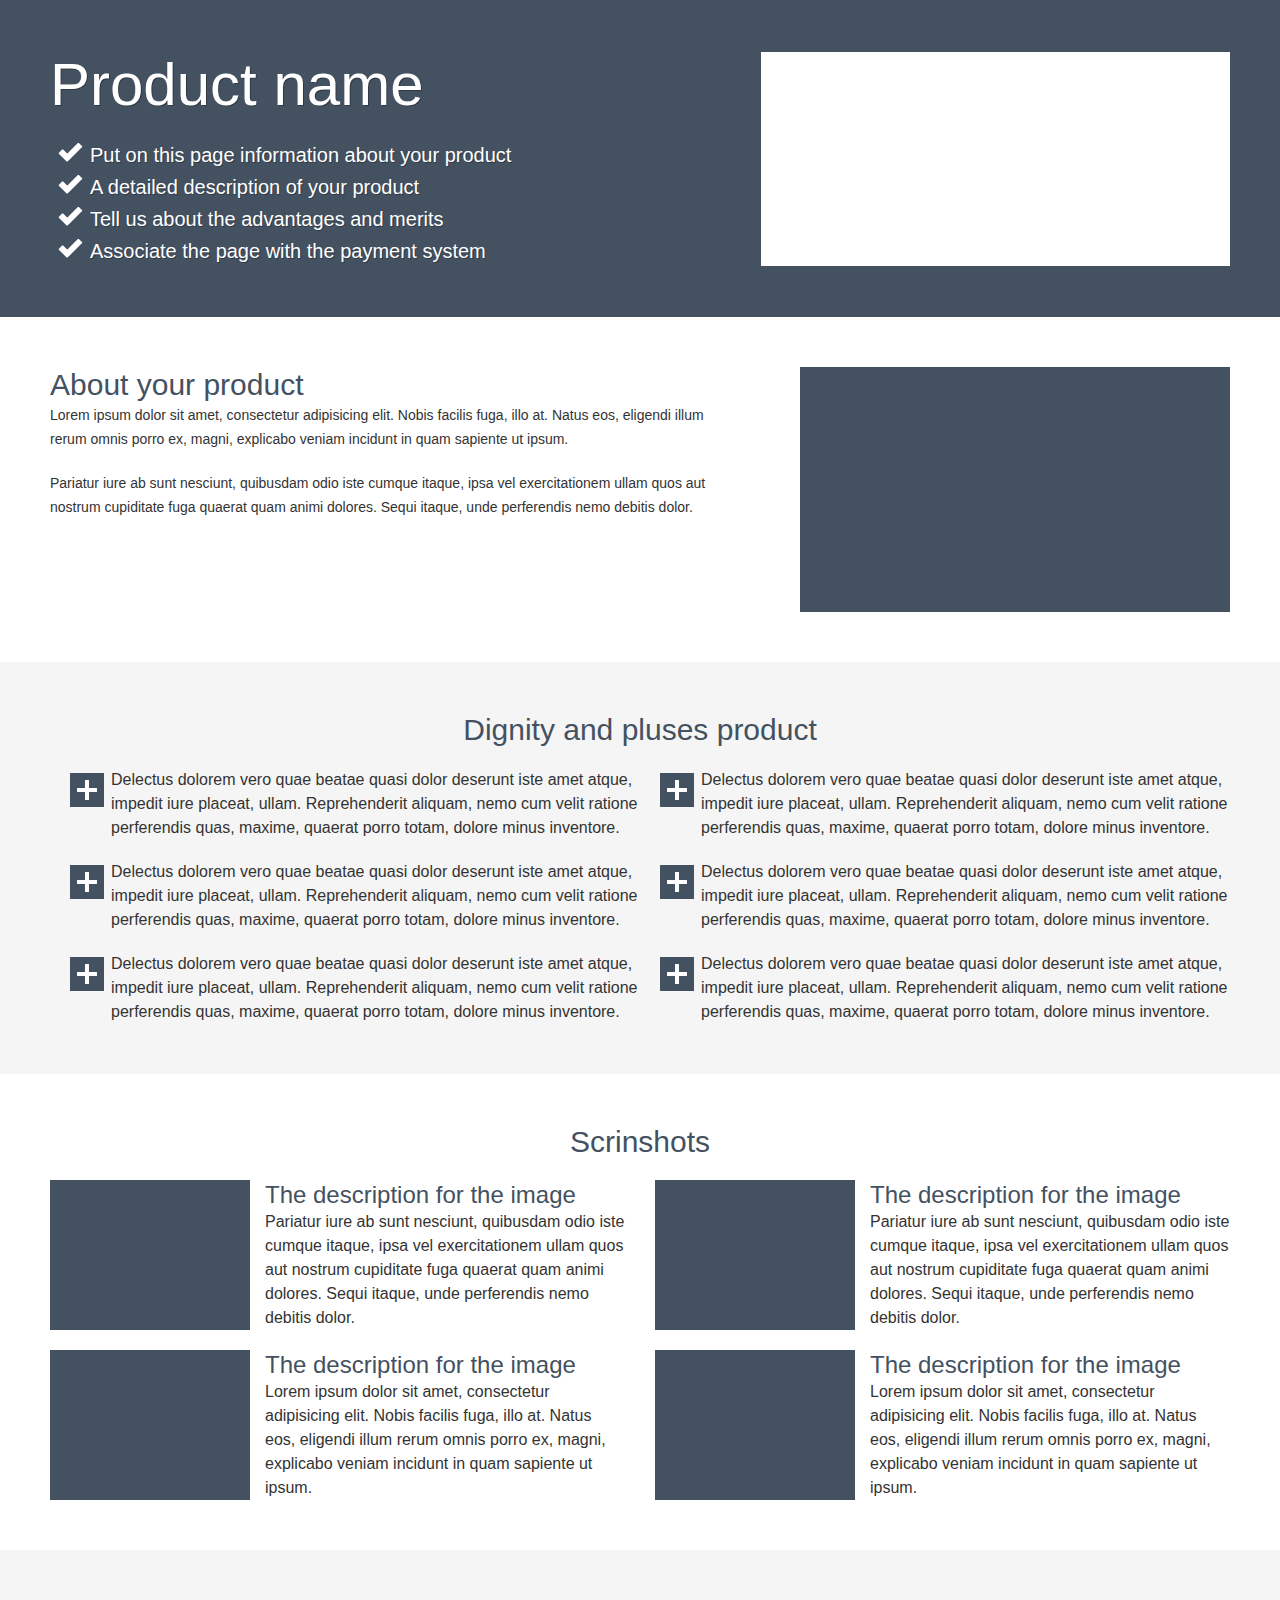
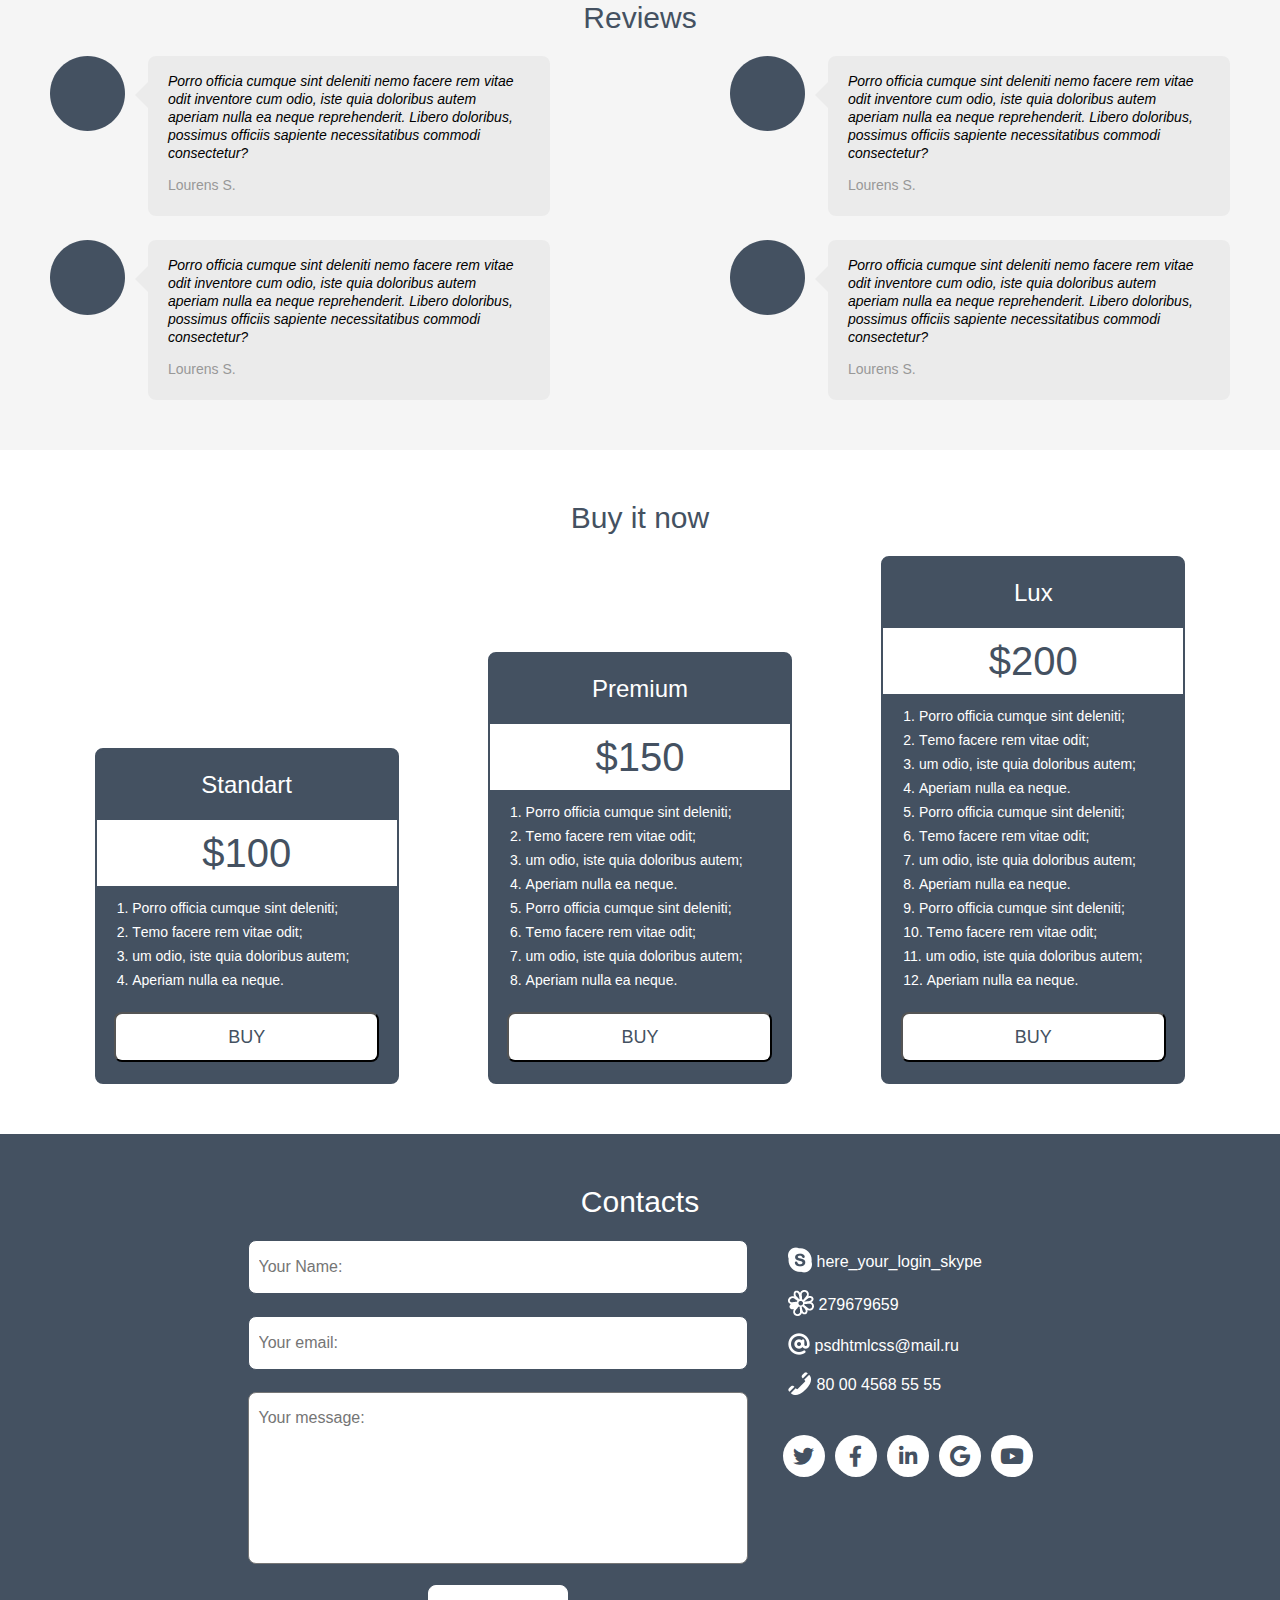
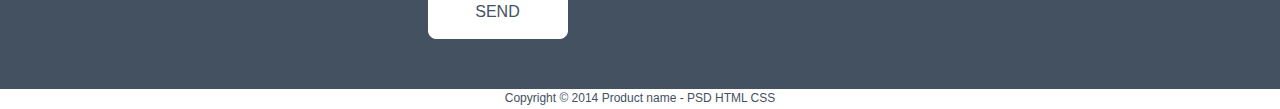
<file: 1/index.html>
<!DOCTYPE html>
<html lang="en">
<head>
    <meta charset="UTF-8">
    <meta name="viewport" content="width=device-width, initial-scale=1.0">
    <title>Simple PSD Template</title>
    <link rel="stylesheet" href="css/normalize.css">
    <link rel="stylesheet" href="css/style.css">
    <link rel="stylesheet" href="fontawesome-free-5.14.0-web/css/all.css">
</head>
<body>
    <header>
        <aside>
            <div class="left-side">
                <span>Product name</span>
                <ul>
                    <li>Put on this page information about your product</li>
                    <li>A detailed description of your product</li>
                    <li>Tell us about the advantages and merits</li>
                    <li>Associate the page with the payment system</li>
                </ul>
            </div>
            <img src="img/Shape_9.png" alt="#" width="469" height="214">
        </aside>
    </header>
    <main>
        <section class="preview">
            <div class="left-side">
                <span>About your product</span>
                <p>
                    Lorem ipsum dolor sit amet, consectetur adipisicing elit. Nobis facilis fuga, illo at. Natus eos, eligendi illum rerum omnis porro ex, magni, explicabo veniam incidunt in quam sapiente ut ipsum.
                </p>
                <p>
                    Pariatur iure ab sunt nesciunt, quibusdam odio iste cumque itaque, ipsa vel exercitationem ullam quos aut nostrum cupiditate fuga quaerat quam animi dolores. Sequi itaque, unde perferendis nemo debitis dolor.
                </p>
            </div>
            <img src="img/video.png" alt="#" width="430" height="245">
        </section>
        <section class="advantages">
            <div>
                <span>Dignity and pluses product</span>
                    <ul>
                        <li>Delectus dolorem vero quae beatae quasi dolor deserunt iste amet atque, impedit iure placeat, ullam. Reprehenderit aliquam, nemo cum velit ratione perferendis quas, maxime, quaerat porro totam, dolore minus inventore.</li>
                        <li>Delectus dolorem vero quae beatae quasi dolor deserunt iste amet atque, impedit iure placeat, ullam. Reprehenderit aliquam, nemo cum velit ratione perferendis quas, maxime, quaerat porro totam, dolore minus inventore.</li>
                        <li>Delectus dolorem vero quae beatae quasi dolor deserunt iste amet atque, impedit iure placeat, ullam. Reprehenderit aliquam, nemo cum velit ratione perferendis quas, maxime, quaerat porro totam, dolore minus inventore.</li>
                        <li>Delectus dolorem vero quae beatae quasi dolor deserunt iste amet atque, impedit iure placeat, ullam. Reprehenderit aliquam, nemo cum velit ratione perferendis quas, maxime, quaerat porro totam, dolore minus inventore.</li>
                        <li>Delectus dolorem vero quae beatae quasi dolor deserunt iste amet atque, impedit iure placeat, ullam. Reprehenderit aliquam, nemo cum velit ratione perferendis quas, maxime, quaerat porro totam, dolore minus inventore.</li>
                        <li>Delectus dolorem vero quae beatae quasi dolor deserunt iste amet atque, impedit iure placeat, ullam. Reprehenderit aliquam, nemo cum velit ratione perferendis quas, maxime, quaerat porro totam, dolore minus inventore.</li>
                    </ul>
                </div>
            </section>
            <section class="screenshots">
                <span class="screenshots-span">Scrinshots</span>
                <div>
                    <figure>
                        <img src="img/image.png" alt="#" width="200" height="150">
                        <figcaption class="screenshots-description">
                            <span>The description for the image</span>
                            <p>Pariatur iure ab sunt nesciunt, quibusdam odio iste cumque itaque, ipsa vel exercitationem ullam quos aut nostrum cupiditate fuga quaerat quam animi dolores. Sequi itaque, unde perferendis nemo debitis dolor.</p>
                        </figcaption>
                    </figure>
                    <figure>
                        <img src="img/image.png" alt="#" width="200" height="150">
                        <figcaption class="screenshots-description">
                            <span>The description for the image</span>
                            <p>Pariatur iure ab sunt nesciunt, quibusdam odio iste cumque itaque, ipsa vel exercitationem ullam quos aut nostrum cupiditate fuga quaerat quam animi dolores. Sequi itaque, unde perferendis nemo debitis dolor.</p>
                        </figcaption>
                    </figure>
                    <figure>
                        <img src="img/image.png" alt="#" width="200" height="150">
                        <figcaption class="screenshots-description">
                            <span>The description for the image</span>
                            <p>Lorem ipsum dolor sit amet, consectetur adipisicing elit. Nobis facilis fuga, illo at. Natus eos, eligendi illum rerum omnis porro ex, magni, explicabo veniam incidunt in quam sapiente ut ipsum.</p>
                        </figcaption>
                    </figure>
                    <figure>
                        <img src="img/image.png" alt="#" width="200" height="150">
                        <figcaption class="screenshots-description">
                            <span>The description for the image</span>
                            <p>Lorem ipsum dolor sit amet, consectetur adipisicing elit. Nobis facilis fuga, illo at. Natus eos, eligendi illum rerum omnis porro ex, magni, explicabo veniam incidunt in quam sapiente ut ipsum.</p>
                        </figcaption>
                    </figure>
                </div>
            </section>
            <section class="reviews">
                <span>Reviews</span>
                <div>
                    <div class="reviews-block">
                        <img src="img/userpic.png" alt="User picture" width="75" height="75">
                        <p>
                            Porro officia cumque sint deleniti nemo facere rem vitae odit inventore cum odio, iste quia doloribus autem aperiam nulla ea neque reprehenderit. Libero doloribus, possimus officiis sapiente necessitatibus commodi consectetur?
                            <span>Lourens S.</span>
                        </p>
                    </div>
                    <div class="reviews-block">
                        <img src="img/userpic.png" alt="User picture" width="75" height="75">
                        <p>
                            Porro officia cumque sint deleniti nemo facere rem vitae odit inventore cum odio, iste quia doloribus autem aperiam nulla ea neque reprehenderit. Libero doloribus, possimus officiis sapiente necessitatibus commodi consectetur?
                            <span>Lourens S.</span>
                        </p>
                    </div>
                    <div class="reviews-block">
                        <img src="img/userpic.png" alt="User picture" width="75" height="75">
                        <p>
                            Porro officia cumque sint deleniti nemo facere rem vitae odit inventore cum odio, iste quia doloribus autem aperiam nulla ea neque reprehenderit. Libero doloribus, possimus officiis sapiente necessitatibus commodi consectetur?
                            <span>Lourens S.</span>
                        </p>
                    </div>
                    <div class="reviews-block">
                        <img src="img/userpic.png" alt="User picture" width="75" height="75">
                        <p>
                            Porro officia cumque sint deleniti nemo facere rem vitae odit inventore cum odio, iste quia doloribus autem aperiam nulla ea neque reprehenderit. Libero doloribus, possimus officiis sapiente necessitatibus commodi consectetur?
                            <span>Lourens S.</span>
                        </p>
                    </div>
                </div>
            </section>
            <section class="buy-it-now">
                <span>Buy it now</span>
                <div id="prices">
                    <section>
                        <span>Standart</span>
                        <span class="price">$100</span>
                        <ol>
                            <li>Porro officia cumque sint deleniti;</li>
                            <li>Тemo facere rem vitae odit;</li>
                            <li>um odio, iste quia doloribus autem;</li>
                            <li>Aperiam nulla ea neque.</li>
                        </ol>
                        <button class="buy-btn">buy</button>
                    </section>
                    <section>
                        <span>Premium</span>
                        <span class="price">$150</span>
                        <ol>
                            <li>Porro officia cumque sint deleniti;</li>
                            <li>Тemo facere rem vitae odit;</li>
                            <li>um odio, iste quia doloribus autem;</li>
                            <li>Aperiam nulla ea neque.</li>
                            <li>Porro officia cumque sint deleniti;</li>
                            <li>Тemo facere rem vitae odit;</li>
                            <li>um odio, iste quia doloribus autem;</li>
                            <li>Aperiam nulla ea neque.</li>
                        </ol>
                        <button class="buy-btn">buy</button>
                    </section>
                    <section>
                        <span>Lux</span>
                        <span class="price">$200</span>
                        <ol>
                            <li>Porro officia cumque sint deleniti;</li>
                            <li>Тemo facere rem vitae odit;</li>
                            <li>um odio, iste quia doloribus autem;</li>
                            <li>Aperiam nulla ea neque.</li>
                            <li>Porro officia cumque sint deleniti;</li>
                            <li>Тemo facere rem vitae odit;</li>
                            <li>um odio, iste quia doloribus autem;</li>
                            <li>Aperiam nulla ea neque.</li>
                            <li>Porro officia cumque sint deleniti;</li>
                            <li>Тemo facere rem vitae odit;</li>
                            <li>um odio, iste quia doloribus autem;</li>
                            <li>Aperiam nulla ea neque.</li>
                        </ol>
                        <button class="buy-btn">buy</button>
                    </section>
                </div>
            </section>
            <section class="contacts">
                <span>Contacts</span>
                <div class="info">
                    <form action="#" method="POST">
                        <input type="name" placeholder="Your name:" name="fill-it" required>
                        <input type="email" placeholder="Your email:" name="fill-it" required>
                        <textarea name="fill-it" cols="30" rows="5" placeholder="Your message:"></textarea>
                        <input type="submit" value="send">
                    </form>
                    <div class="right-side-con">
                        <span class="our-info">here_your_login_skype</span>
                        <span class="our-info">279679659</span>
                        <span class="our-info">psdhtmlcss@mail.ru</span>
                        <span class="our-info">80 00 4568 55 55</span>
                        <div class="logos">
                            <a href="#"><i class="fab fa-twitter"></i></a>
                            <a href="#"><i class="fab fa-facebook-f"></i></a>
                            <a href="#"><i class="fab fa-linkedin-in"></i></a>
                            <a href="#"><i class="fab fa-google"></i></a>
                            <a href="#"><i class="fab fa-youtube"></i></a>
                        </div>
                    </div>
                </div>
            </section>
    </main>
    <footer>
        Copyright &copy; 2014 Product name - <a href="#">PSD HTML CSS</a>
    </footer>
</body>
</html>
</file>
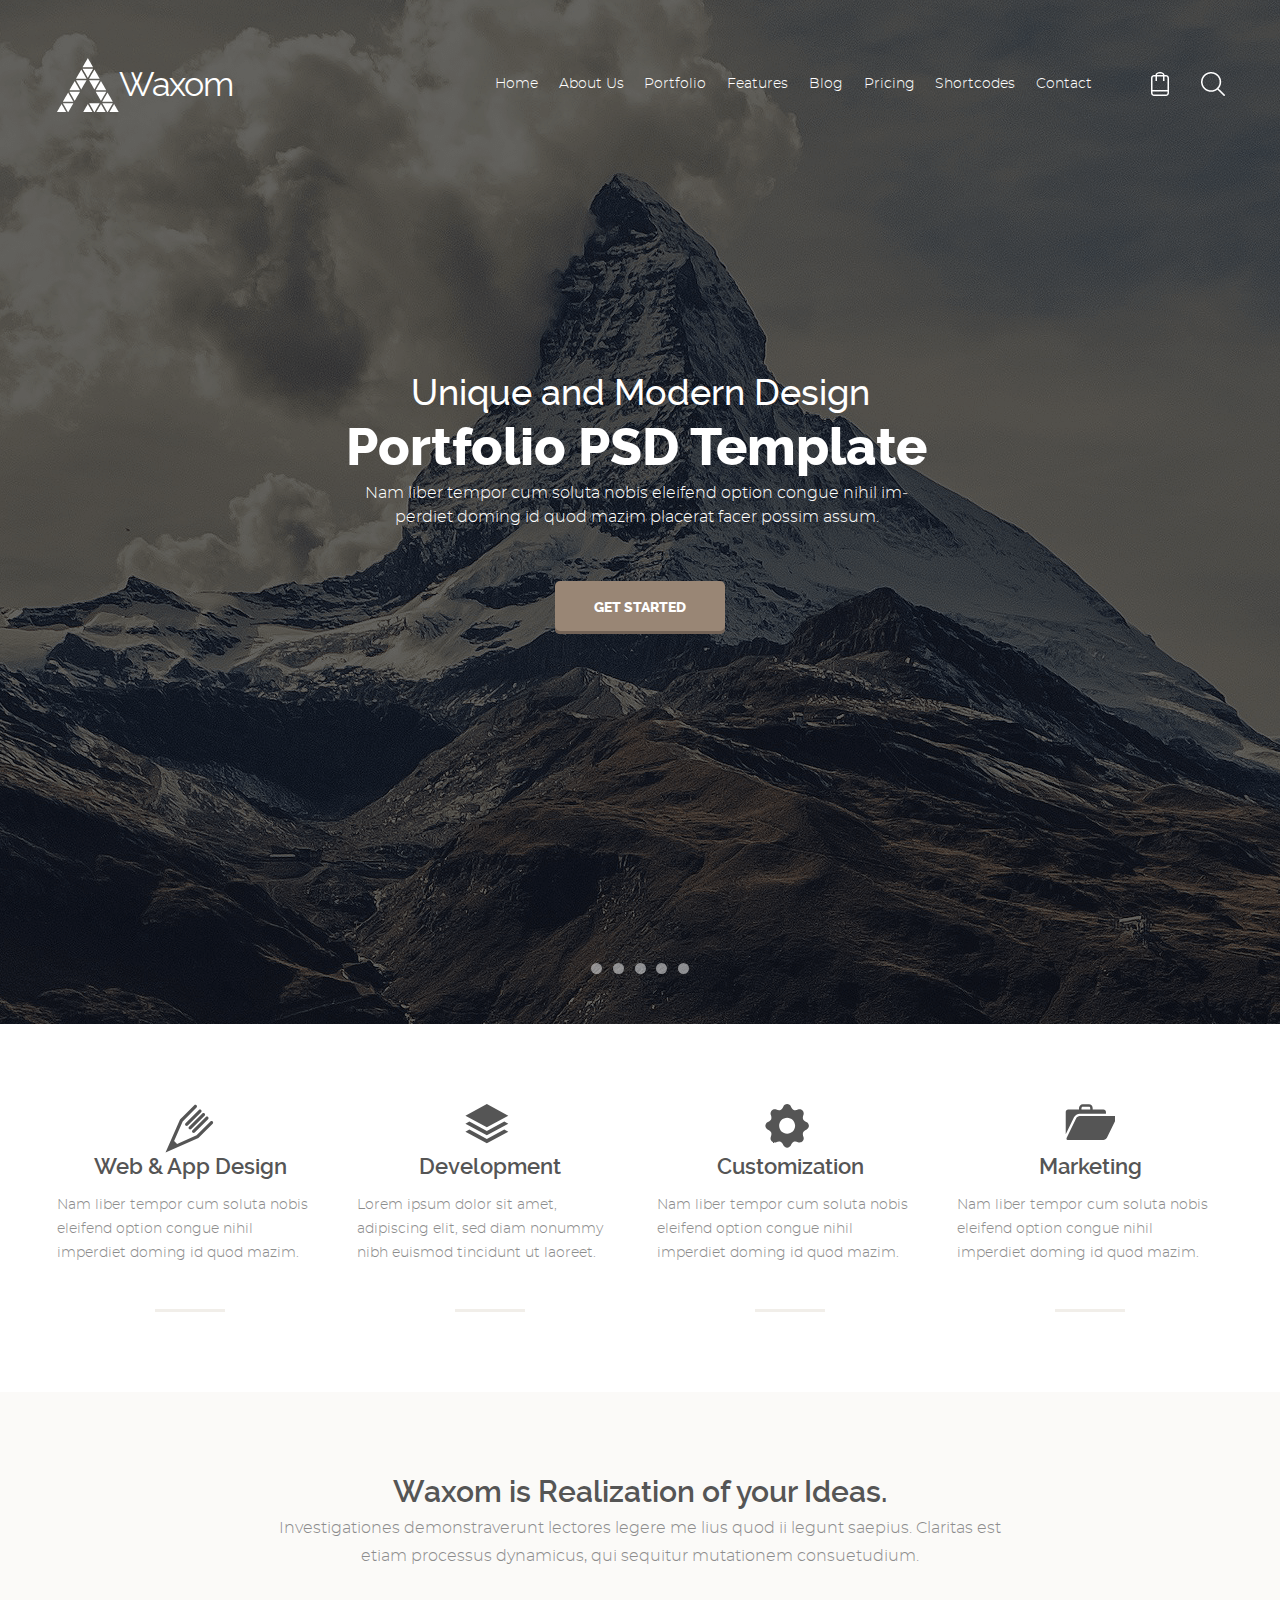
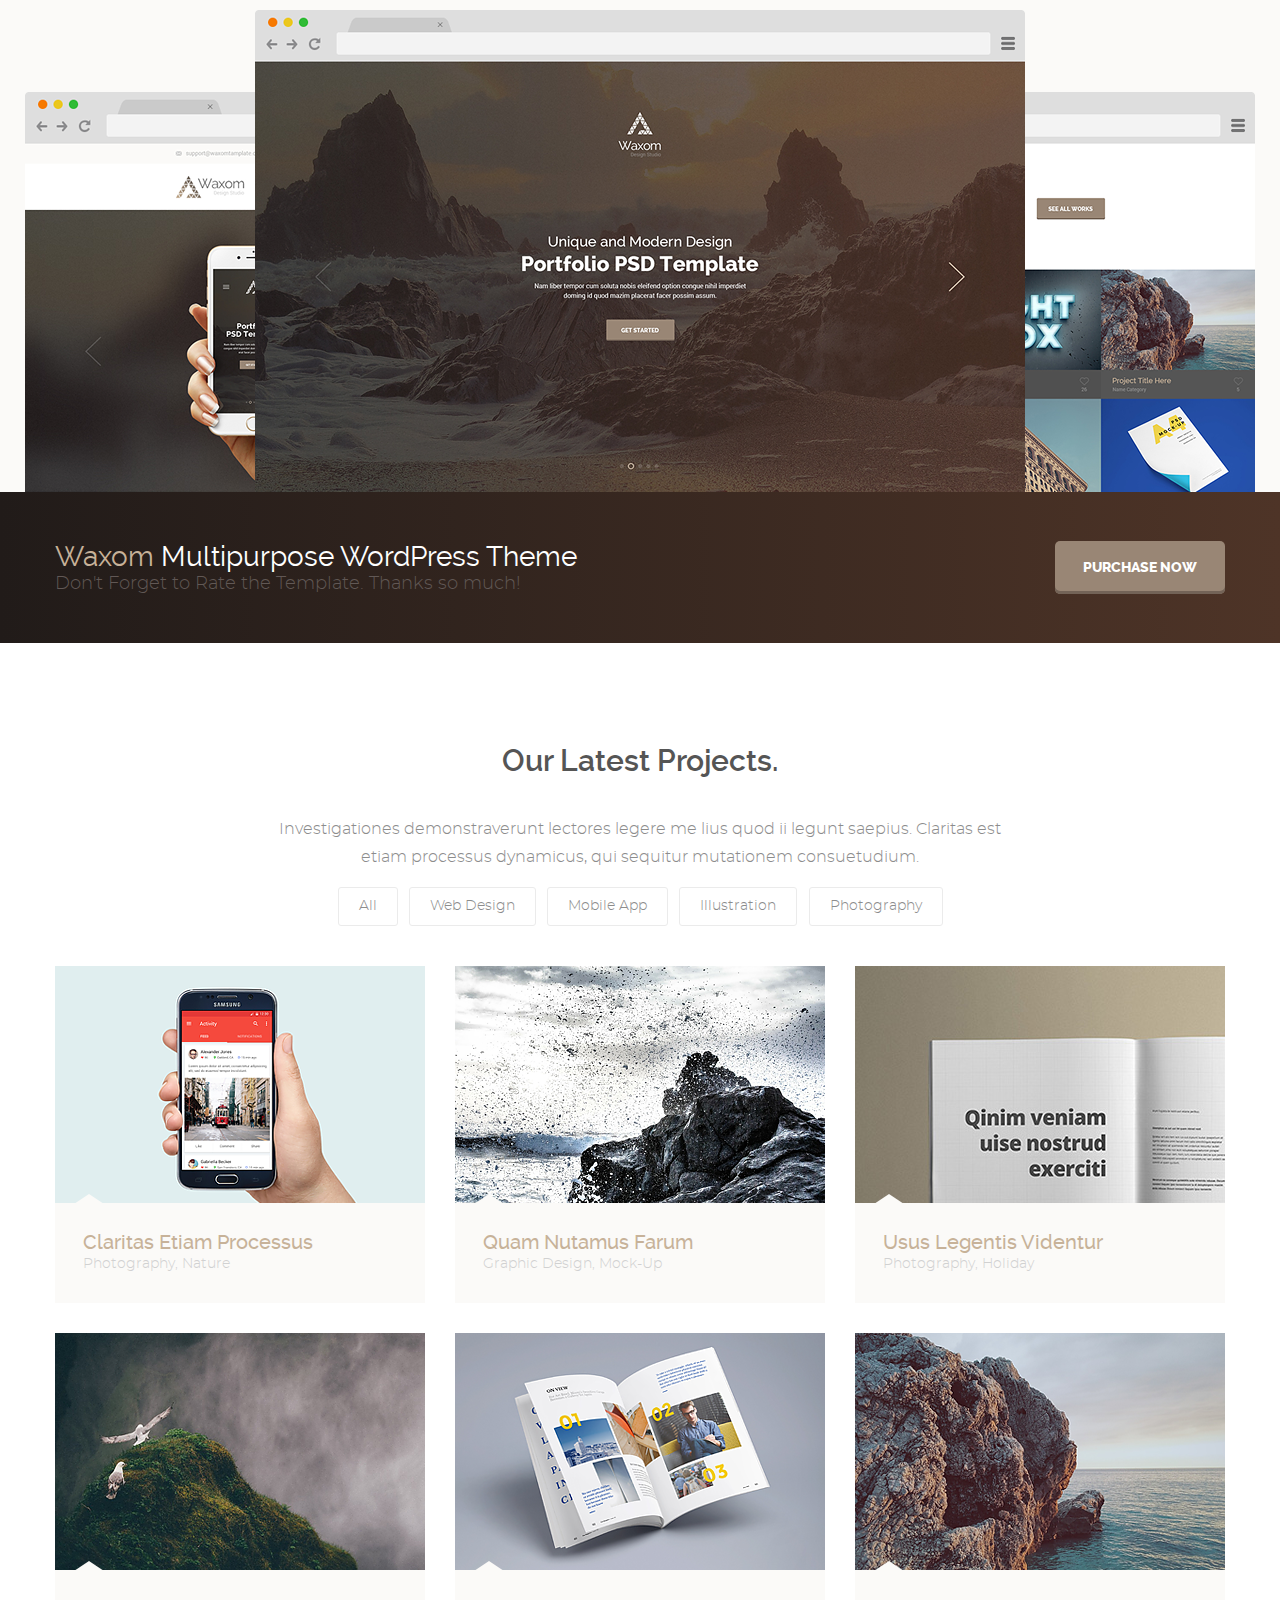
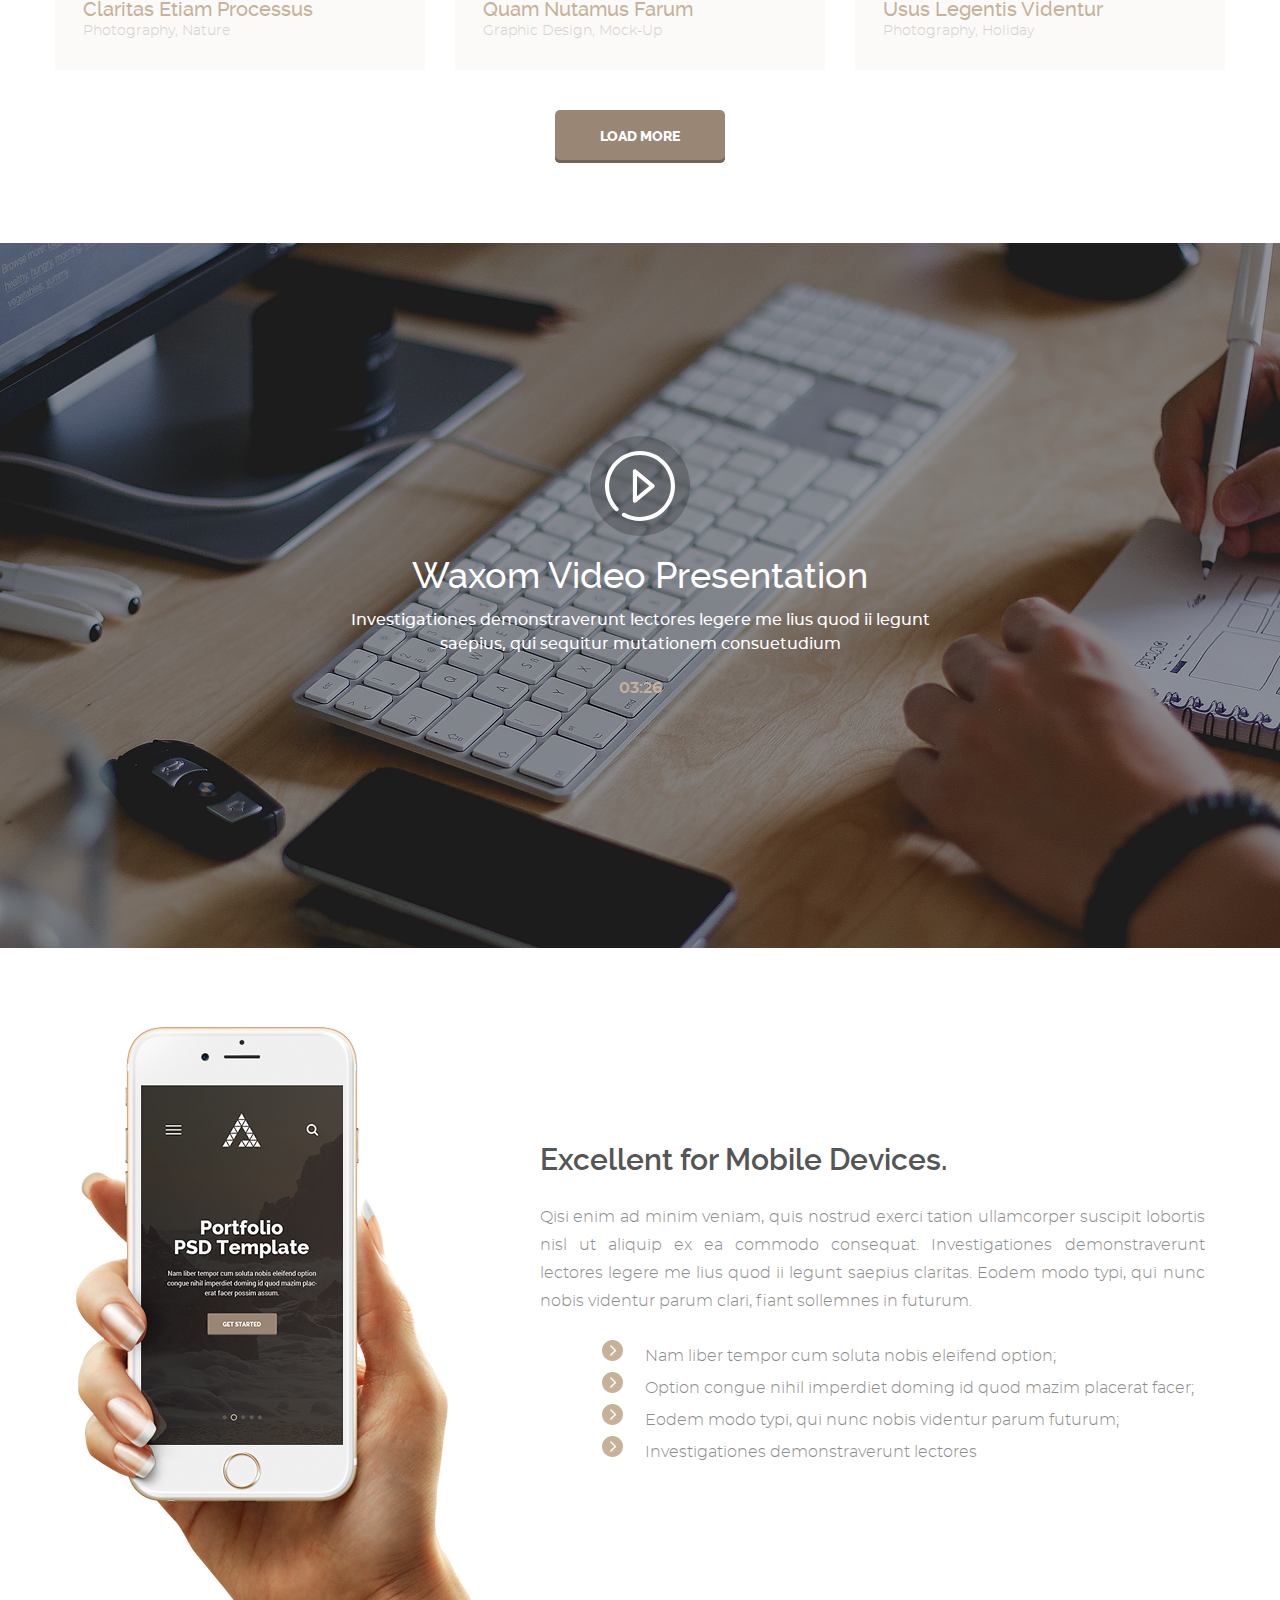
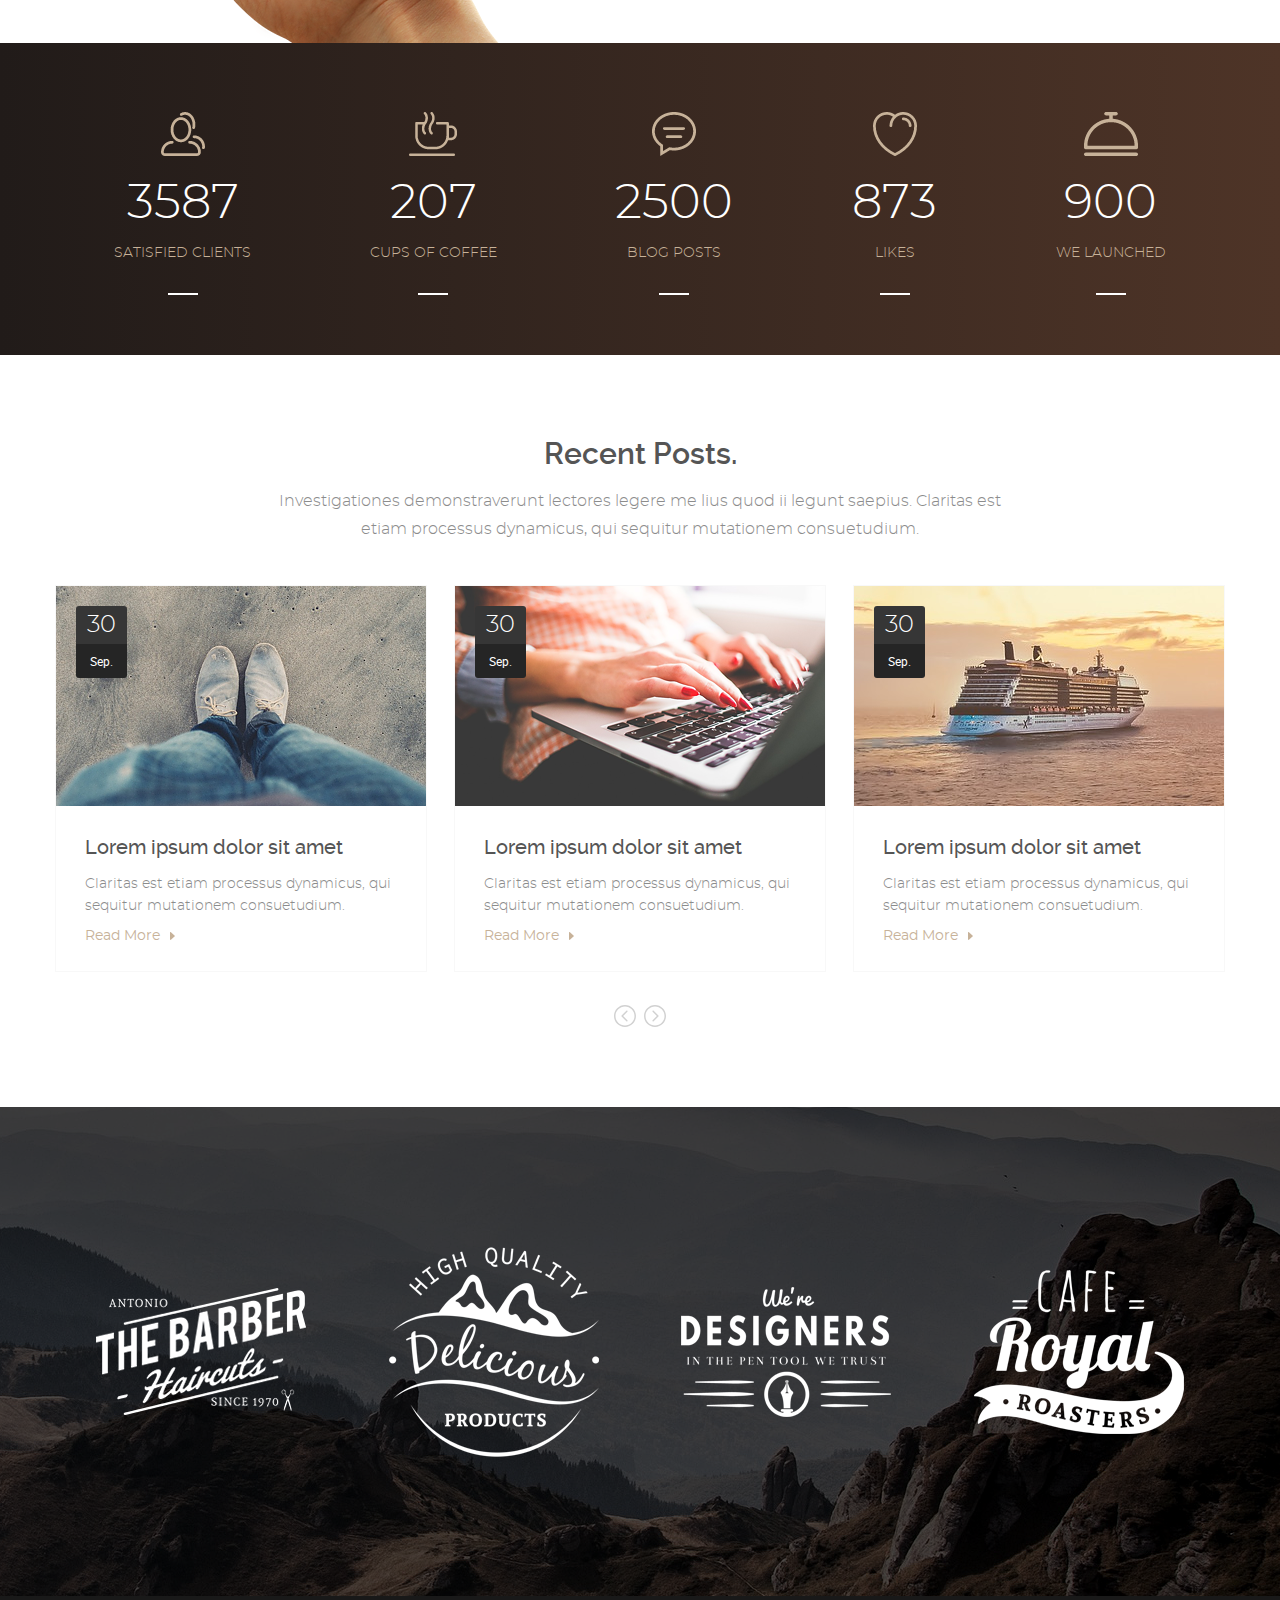
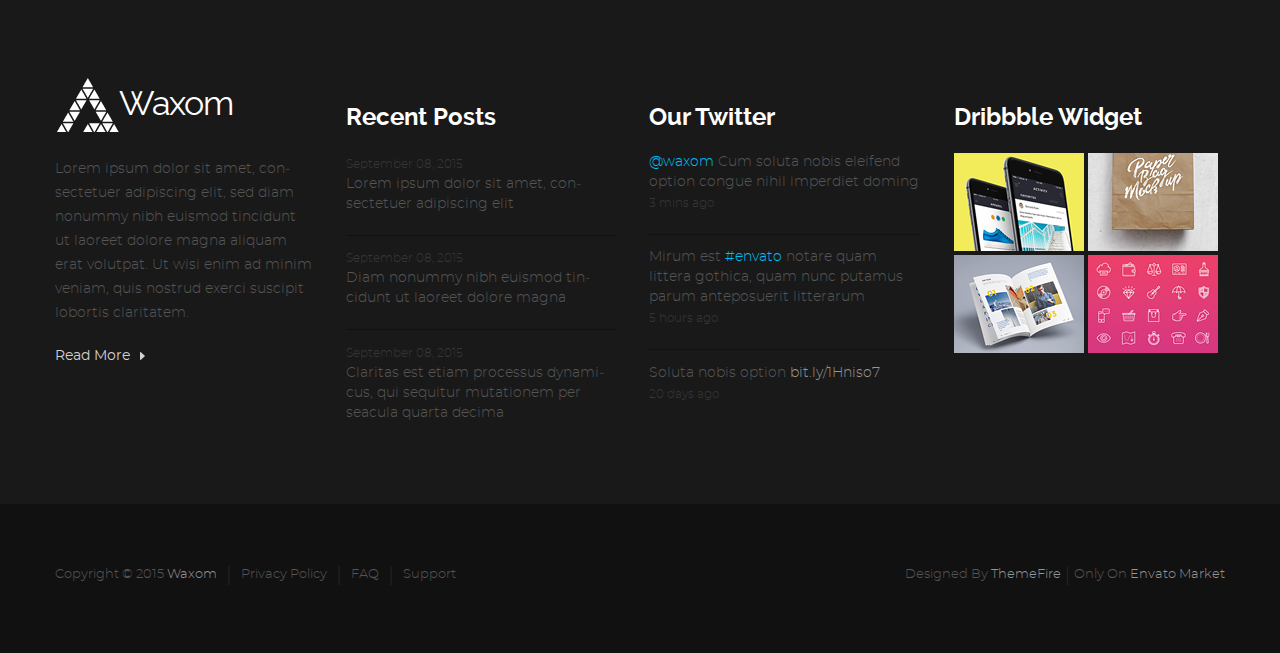
<file: 2/index.html>
<!DOCTYPE html>
<html lang="en">
<head>
    <meta charset="UTF-8">
    <meta name="viewport" content="width=device-width, initial-scale=1.0">
    <title>Waxom</title>
    <link rel="stylesheet" href="css/normalize.css">
    <link rel="stylesheet" href="css/style.css">
    <link rel="stylesheet" href="css/all.min.css">
</head>
<body>
    <header>
        <div class="header">
            <div class="header-top">
                <a href="index.html" class="logo">
                    <svg class="header-logo-img logo-img" xmlns="http://www.w3.org/2000/svg" xmlns:xlink="http://www.w3.org/1999/xlink">
                        <path d="M38.107788,12.713295 C38.107788,12.713295 27.60028,12.713295 27.60028,12.713295
                        C27.60028,12.713295 32.854034,21.904587 32.854034,21.904587 C32.854034,21.904587 38.107788,
                        12.713295 38.107788,12.713295 ZM26.286285,13.47979 C26.286285,13.47979 21.03241,22.671082
                        21.03241,22.671082 C21.03241,22.671082 31.54004,22.671082 31.54004,22.671082 C31.54004,22.671082
                         26.286285,13.47979 26.286285,13.47979 ZM44.67566,22.671082 C44.67566,22.671082
                         39.42169,13.47979 39.42169,13.47979 C39.42169,13.47979 34.16806,22.671082 34.16806,22.671082
                         C34.16806,22.671082 44.67566,22.671082 44.67566,22.671082 ZM34.16806,24.201576
                         C34.16806,24.201576 39.42169,33.38955 39.42169,33.38955 C39.42169,33.38955 44.67566,24.201576
                         44.67566,24.201576 C44.67566,24.201576 34.16806,24.201576 34.16806,24.201576
                         ZM21.03241,24.201576 C21.03241,24.201576 26.286285,33.38955 26.286285,33.38955
                         C26.286285,33.38955 31.54004,24.201576 31.54004,24.201576 C31.54004,24.201576
                         21.03241,24.201576 21.03241,24.201576 ZM14.464661,34.15396 C14.464661,34.15396
                         24.971344,34.15396 24.971344,34.15396 C24.971344,34.15396 19.718384,24.966827
                         19.718384,24.966827 C19.718384,24.966827 14.464661,34.15396 14.464661,34.15396
                         ZM51.243317,34.15396 C51.243317,34.15396 45.989685,24.966827 45.989685,24.966827
                         C45.989685,24.966827 40.73764,34.15396 40.73764,34.15396 C40.73764,34.15396
                         51.243317,34.15396 51.243317,34.15396 ZM32.854034,1.9935837 C32.854034,1.9935837
                         27.60028,11.184044 27.60028,11.184044 C27.60028,11.184044 38.107788,11.184044
                         38.107788,11.184044 C38.107788,11.184044 32.854034,1.9935837 32.854034,1.9935837
                         ZM45.989685,44.874092 C45.989685,44.874092 51.243317,35.68612 51.243317,35.68612
                         C51.243317,35.68612 40.73764,35.68612 40.73764,35.68612 C40.73764,35.68612
                         45.989685,44.874092 45.989685,44.874092 ZM19.718384,44.874092 C19.718384,44.874092
                         24.971344,35.68612 24.971344,35.68612 C24.971344,35.68612 14.464661,35.68612
                         14.464661,35.68612 C14.464661,35.68612 19.718384,44.874092 19.718384,44.874092
                         ZM7.897003,45.64142 C7.897003,45.64142 18.403687,45.64142 18.403687,45.64142
                         C18.403687,45.64142 13.150757,36.45096 13.150757,36.45096 C13.150757,36.45096
                         7.897003,45.64142 7.897003,45.64142 ZM57.811096,45.64142 C57.811096,45.64142
                         52.557343,36.45096 52.557343,36.45096 C52.557343,36.45096 47.303345,45.64142
                         47.303345,45.64142 C47.303345,45.64142 57.811096,45.64142 57.811096,45.64142
                         ZM47.303345,47.171913 C47.303345,47.171913 52.557343,56.359047 52.557343,56.359047
                         C52.557343,56.359047 57.811096,47.171913 57.811096,47.171913 C57.811096,47.171913
                         47.303345,47.171913 47.303345,47.171913 ZM34.16806,47.171913 C34.16806,47.171913
                         39.42169,56.359047 39.42169,56.359047 C39.42169,56.359047 44.67566,47.171913
                         44.67566,47.171913 C44.67566,47.171913 34.16806,47.171913 34.16806,47.171913
                         ZM13.150757,56.359047 C13.150757,56.359047 18.403687,47.171913 18.403687,47.171913
                         C18.403687,47.171913 7.897003,47.171913 7.897003,47.171913 C7.897003,47.171913
                         13.150757,56.359047 13.150757,56.359047 ZM1.3310547,57.127625 C1.3310547,57.127625
                         11.835815,57.127625 11.835815,57.127625 C11.835815,57.127625 6.582062,47.93924
                         6.582062,47.93924 C6.582062,47.93924 1.3310547,57.127625 1.3310547,57.127625
                         ZM27.60028,57.127625 C27.60028,57.127625 38.107788,57.127625 38.107788,57.127625
                         C38.107788,57.127625 32.854034,47.93924 32.854034,47.93924 C32.854034,47.93924
                         27.60028,57.127625 27.60028,57.127625 ZM40.73764,57.127625 C40.73764,57.127625
                         51.243317,57.127625 51.243317,57.127625 C51.243317,57.127625 45.989685,47.93924
                         45.989685,47.93924 C45.989685,47.93924 40.73764,57.127625 40.73764,57.127625
                         ZM59.12509,47.93924 C59.12509,47.93924 53.873047,57.127625 53.873047,57.127625
                         C53.873047,57.127625 64.377014,57.127625 64.377014,57.127625 C64.377014,57.127625
                         59.12509,47.93924 59.12509,47.93924 Z"></path>
                    </svg>
                    <span class="header-logo-text logo-text">Waxom</span>
                </a>
                <div class="nav-cart-search">
                    <nav class="nav-list">
                        <ul>
                            <li><a href="#" class="nav-item">home</a></li>
                            <li><a href="#" class="nav-item">about us</a></li>
                            <li><a href="#" class="nav-item">portfolio</a></li>
                            <li><a href="#" class="nav-item">features</a></li>
                            <li><a href="#" class="nav-item">blog</a></li>
                            <li><a href="#" class="nav-item">pricing</a></li>
                            <li><a href="#" class="nav-item">shortcodes</a></li>
                            <li><a href="#" class="nav-item">contact</a></li>
                        </ul>
                    </nav>
                    <div class="cart-search">
                        <button class="cart-btn">
                            <svg xmlns="http://www.w3.org/2000/svg" xmlns:xlink="http://www.w3.org/1999/xlink">
                                <path d="M14.995,2.999 L13.496,2.999 C13.496,1.342 11.483,-0.002 8.999,-0.002
                                C6.514,-0.002 4.501,1.342 4.501,2.999 L3.002,2.999 C1.346,2.999 0.003,4.341 0.003,5.997
                                L0.003,20.995 C0.003,22.651 1.346,23.994 3.002,23.994 L14.995,23.994 C16.652,23.994
                                17.994,22.651 17.994,20.995 L17.994,5.997 C17.994,4.341 16.652,2.999 14.995,2.999
                                ZM8.999,1.498 C10.655,1.498 11.997,1.962 11.997,2.999 L6.000,2.999 C6.000,1.962
                                7.343,1.498 8.999,1.498 ZM16.495,20.995 C16.495,21.823 15.824,22.494 14.995,22.494
                                L3.002,22.494 C2.174,22.494 1.502,21.823 1.502,20.995 L1.502,19.495 L16.495,19.495
                                L16.495,20.995 ZM16.495,17.995 L1.502,17.995 L1.502,5.997 C1.502,5.169 2.174,4.497
                                3.002,4.497 L4.501,4.497 L4.501,8.998 L6.000,8.998 L6.000,4.497 L11.997,4.497
                                L11.997,8.998 L13.496,8.998 L13.496,4.497 L14.995,4.497 C15.824,4.497
                                16.495,5.169 16.495,5.997 L16.495,17.995 Z"/>
                            </svg>
                        </button>
                        <form action="#" class="header-search">
                            <input type="search" class="input-search">
                        </form>
                    </div>
                </div>
            </div>
            <section class="header-other-part">
                <div class="header-center-items">
                    <button class="header-arrow">
                        <svg xmlns="http://www.w3.org/2000/svg" xmlns:xlink="http://www.w3.org/1999/xlink">
                            <path d="M38.026,72.979 L0.005,36.498 L38.026,0.018 L39.995,2.022
                            L4.066,36.498 L39.995,70.977 L38.026,72.979 Z"/>
                        </svg>
                    </button>
                    <div class="header-center">
                        <div class="text-part">
                            <h2 class="header-center-h2">Unique and Modern Design</h2>
                            <h1 class="header-center-h1">Portfolio PSD Template</h1>
                            <p class="header-center-p">Nam liber tempor cum soluta nobis eleifend option congue nihil
                                imperdiet doming id&nbsp;quod mazim placerat facer possim assum.</p>
                        </div>
                        <a href="#" class="btn-a"><span class="btn-a-span">Get Started</span></a>
                    </div>
                    <button class="header-arrow">
                        <svg xmlns="http://www.w3.org/2000/svg" xmlns:xlink="http://www.w3.org/1999/xlink">
                            <path d="M1.974,72.979 L39.995,36.498 L1.974,0.018 L0.005,2.022 L35.934,36.498
                            L0.005,70.977 L1.974,72.979 Z"/>
                        </svg>
                    </button>
                </div>
                <div class="header-bottom-items">
                    <button class="info-pages"></button>
                    <button class="info-pages"></button>
                    <button class="info-pages"></button>
                    <button class="info-pages"></button>
                    <button class="info-pages"></button>
                </div>
            </section>
        </div>
    </header>
    <main>
        <section class="waxom-realization-your-ideas">
            <div class="main-waxom-realization-your-ideas-top-part">
                <div class="main-waxom-realization-your-ideas-top-part-item">
                    <svg class="main-waxom-realization-your-ideas-top-part-item-svg" xmlns="http://www.w3.org/2000/svg" xmlns:xlink="http://www.w3.org/1999/xlink">
                        <path d="M47.668,19.717 L33.402,33.985 L0.534,48.463 L15.011,15.591 L29.279,1.327 C29.898,0.706
                        30.904,0.706 31.527,1.327 C32.148,1.950 32.148,2.955 31.527,3.576 L17.683,17.422 L9.107,36.888
                        L12.106,39.887 L31.573,31.314 L45.420,17.470 C46.039,16.847 47.043,16.847 47.668,17.470
                        C48.289,18.090 48.289,19.100 47.668,19.717 ZM29.745,28.466
                        C29.434,28.773 29.028,28.931 28.620,28.931 C28.211,28.931 27.805,28.773 27.495,28.466
                        C26.875,27.843 26.875,26.836 27.495,26.216 L40.827,12.885 C41.450,12.260 42.454,12.260
                        43.077,12.885 C43.700,13.505 43.700,14.510 43.077,15.134 L29.745,28.466 ZM26.265,24.985
                        C25.955,25.293 25.549,25.450 25.140,25.450 C24.734,25.450 24.326,25.293 24.015,24.985
                        C23.394,24.364 23.394,23.354 24.015,22.735 L37.348,9.403 C37.970,8.780
                        38.974,8.780 39.598,9.403 C40.219,10.023 40.219,11.030 39.598,11.653 L26.265,24.985
                        ZM22.784,21.502 C22.473,21.814 22.065,21.968 21.659,21.968 C21.253,21.968 20.845,21.814
                        20.534,21.502 C19.914,20.883 19.914,19.873 20.534,19.253 L33.867,5.922 C34.490,5.298
                        35.495,5.298 36.117,5.922 C36.739,6.542 36.739,7.548 36.117,8.172 L22.784,21.502 Z"/>
                    </svg>
                    <span class="main-waxom-realization-your-ideas-top-part-item-span">Web & App Design</span>
                    <p class="main-waxom-realization-your-ideas-top-part-item-p">Nam liber tempor cum soluta nobis
                        eleifend option congue nihil imperdiet doming id quod mazim.</p>
                </div>
                <div class="main-waxom-realization-your-ideas-top-part-item">
                    <svg class="main-waxom-realization-your-ideas-top-part-item-svg" xmlns="http://www.w3.org/2000/svg" xmlns:xlink="http://www.w3.org/1999/xlink">
                        <path d="M0.414,19.697 L4.399,17.548 L21.851,26.958 L39.302,17.548 L43.287,19.697
                        L21.851,31.253 L0.414,19.697 ZM0.414,11.666 L21.851,0.106 L43.287,11.666 L21.851,23.227
                        L0.414,11.666 ZM21.851,34.985 L39.302,25.573 L43.287,27.721 L21.851,39.283 L0.414,27.721
                        L4.399,25.573 L21.851,34.985 Z"/>
                    </svg>
                    <span class="main-waxom-realization-your-ideas-top-part-item-span">Development</span>
                    <p class="main-waxom-realization-your-ideas-top-part-item-p">Lorem ipsum dolor sit amet, adipiscing
                        elit, sed diam nonummy nibh euismod tincidunt ut laoreet.</p>
                </div>
                <div class="main-waxom-realization-your-ideas-top-part-item">
                    <svg class="main-waxom-realization-your-ideas-top-part-item-svg" xmlns="http://www.w3.org/2000/svg" xmlns:xlink="http://www.w3.org/1999/xlink">
                        <path d="M43.927,21.850 C43.927,20.230 42.761,18.501 41.322,17.993 C39.882,17.483 38.487,16.235
                        38.081,15.251 C37.675,14.269 37.781,12.396 38.436,11.017 C39.092,9.638 38.695,7.591 37.550,6.443
                        C36.404,5.297 34.357,4.902 32.977,5.558 C31.597,6.214 29.727,6.322 28.746,5.915 C27.765,5.510
                        26.517,4.112 26.005,2.673 C25.493,1.234 23.764,0.067 22.144,0.067 C20.523,0.067 18.794,1.234
                        18.282,2.673 C17.770,4.112 16.522,5.509 15.541,5.915 C14.560,6.322 12.690,6.214 11.310,5.558
                        C9.932,4.902 7.883,5.297 6.737,6.443 C5.592,7.591 5.195,9.638 5.851,11.017 C6.507,12.397
                        6.611,14.266 6.204,15.250 C5.796,16.232 4.405,17.483 2.966,17.993 C1.526,18.501 0.360,20.230
                        0.360,21.850 C0.360,23.471 1.526,25.199 2.966,25.711 C4.405,26.223 5.798,27.474 6.206,28.454
                        C6.614,29.434 6.507,31.304 5.851,32.683 C5.195,34.062 5.592,36.110 6.737,37.255 C7.883,38.402
                        9.930,38.799 11.310,38.142 C12.690,37.486 14.560,37.381 15.541,37.789 C16.523,38.196
                        17.770,39.594 18.282,41.032 C18.794,42.468 20.523,43.633 22.144,43.633 C23.764,43.633
                        25.493,42.468 26.005,41.032 C26.517,39.594 27.763,38.196 28.744,37.786 C29.725,37.378
                        31.597,37.486 32.977,38.142 C34.356,38.799 36.404,38.402 37.550,37.255 C38.695,36.110
                        39.092,34.062 38.436,32.683 C37.781,31.304 37.673,29.433 38.079,28.453 C38.485,27.472
                        39.882,26.223 41.322,25.711 C42.761,25.199 43.927,23.471 43.927,21.850 ZM22.144,29.842
                        C17.724,29.842 14.150,26.270 14.150,21.859 C14.150,17.440 17.724,13.865 22.144,13.865
                        C26.554,13.865 30.128,17.440 30.128,21.859 C30.128,26.270 26.554,29.842 22.144,29.842 Z"/>
                    </svg>
                    <span class="main-waxom-realization-your-ideas-top-part-item-span">Customization</span>
                    <p class="main-waxom-realization-your-ideas-top-part-item-p">Nam liber tempor cum soluta nobis
                        eleifend option congue nihil imperdiet doming id quod mazim.</p>
                </div>
                <div class="main-waxom-realization-your-ideas-top-part-item">
                    <svg class="main-waxom-realization-your-ideas-top-part-item-svg" xmlns="http://www.w3.org/2000/svg" xmlns:xlink="http://www.w3.org/1999/xlink">
                        <path d="M51.411,14.341 L41.921,33.763 C41.326,34.984 39.729,35.984 38.378,35.984 L3.080,35.984
                        C1.730,35.984 1.112,34.982 1.711,33.763 L11.203,14.341 C11.796,13.118 13.392,12.115
                        14.742,12.115 L50.040,12.115 C51.394,12.115 52.009,13.118 51.411,14.341 ZM9.000,13.245
                        L0.738,30.147 L0.738,7.983 C0.738,6.619 1.843,5.501 3.196,5.502 L14.012,5.502 L14.012,4.058
                        C14.012,3.063 14.394,2.135 15.094,1.430 C15.793,0.723 16.717,0.335 17.701,0.335 L23.991,0.335
                        C26.020,0.335 27.675,2.002 27.675,4.058 L27.675,5.501 L38.491,5.501 C39.842,5.501 40.949,6.619
                        40.949,7.983 L40.949,9.637 L14.742,9.637 C12.475,9.637 10.002,11.187 9.000,13.245
                        ZM16.470,5.502 L25.217,5.502 L25.217,4.058 C25.217,3.370 24.667,2.815 23.989,2.815
                        L17.698,2.815 C17.372,2.815 17.063,2.945 16.832,3.183 C16.602,3.417 16.470,3.730 16.470,4.058
                        L16.470,5.502 Z"/>
                    </svg>
                    <span class="main-waxom-realization-your-ideas-top-part-item-span">Marketing</span>
                    <p class="main-waxom-realization-your-ideas-top-part-item-p">Nam liber tempor cum soluta nobis
                        eleifend option congue nihil imperdiet doming id quod mazim.</p>
                </div>
            </div>
            <div class="main-waxom-realization-your-ideas-bottom-part">
                <div class="main-waxom-realization-your-ideas-bottom-part-text">
                    <span class="main-waxom-realization-your-ideas-bottom-part-text-span">Waxom is Realization of your
                        Ideas.</span>
                    <p class="main-waxom-realization-your-ideas-bottom-part-text-p">Investigationes demonstraverunt
                        lectores legere me lius quod ii legunt saepius. Claritas est etiam processus dynamicus, qui
                        sequitur mutationem consuetudium.</p>
                </div>
                <div class="main-waxom-realization-your-ideas-bottom-part-img"></div>
            </div>
        </section>
        <div class="main-some-advertising-bg">
            <aside class="main-some-advertising">
                <div class="main-some-advertising-some-txt">
                    <h2 class="main-some-advertising-some-txt-h2">
                        <span class="main-some-advertising-some-txt-h2-span">Waxom</span> Multipurpose WordPress Theme
                    </h2>
                    <p class="main-some-advertising-some-txt-p">Don't Forget to Rate the Template. Thanks so much!</p>
                </div>
                <a href="#" class="btn-a">
                    <span class="btn-a-span">purchase now</span>
                </a>
            </aside>
        </div>
        <section class="main-our-latest-projects">
            <h1 class="main-our-latest-projects-h1">Our Latest Projects.</h1>
            <p class="main-our-latest-projects-p">Investigationes demonstraverunt lectores legere me lius quod ii legunt
                saepius. Claritas est etiam processus dynamicus, qui sequitur mutationem consuetudium.</p>
            <div class="main-our-latest-projects-div">
                <button class="main-our-latest-projects-div-btn">all</button>
                <button class="main-our-latest-projects-div-btn">web design</button>
                <button class="main-our-latest-projects-div-btn">mobile app</button>
                <button class="main-our-latest-projects-div-btn">illustration</button>
                <button class="main-our-latest-projects-div-btn">photography</button>
            </div>
            <div class="main-our-latest-projects-items">
                <div class="main-our-latest-projects-items-item">
                    <img src="img/photo-1.png" width="370" height="237" alt="Product Image" class="main-our-latest-projects-items-item-img">
                    <div class="main-our-latest-projects-items-item-hidden">
                        <div class="main-our-latest-projects-items-item-hidden-links">
                            <button>
                                <svg class="main-our-latest-projects-items-item-hidden-links-link" xmlns="http://www.w3.org/2000/svg" xmlns:xlink="http://www.w3.org/1999/xlink">
                                    <path d="M23.499,11.242 L21.573,13.170 L18.386,16.359 C18.233,16.529 18.045,16.683
                                          17.875,16.819 C16.102,18.217 13.750,18.524 11.722,17.724 C10.972,17.433
                                          10.256,16.973 9.643,16.359 L12.284,13.715 C13.239,14.670 14.790,14.670
                                          15.744,13.715 L17.772,11.686 L20.857,8.599 C21.812,7.644 21.812,6.091
                                          20.857,5.137 C19.903,4.182 18.352,4.182 17.397,5.137 L14.943,7.593
                                          C13.409,6.877 11.654,6.757 10.035,7.217 L14.756,2.494 C17.159,0.089
                                          21.096,0.089 23.499,2.494 C25.919,4.915 25.919,8.837 23.499,11.242
                                          ZM14.262,8.293 C15.011,8.582 15.727,9.042 16.341,9.656 L13.699,12.301
                                          C12.745,11.345 11.194,11.345 10.239,12.301 L5.126,17.416 C4.171,18.372
                                          4.171,19.922 5.126,20.878 C6.080,21.834 7.631,21.834 8.586,20.878
                                          L10.938,18.524 C12.949,19.327 13.495,19.394 15.846,18.849
                                          L11.228,23.521 C8.825,25.927 4.887,25.927 2.484,23.521 C0.081,21.117
                                          0.081,17.178 2.484,14.774 L7.597,9.656 C7.665,9.589 7.751,9.503 7.836,9.435
                                          C9.625,7.831 12.131,7.439 14.262,8.293 Z"/>
                                </svg>
                            </button>
                            <a href="#">
                                <svg class="main-our-latest-projects-items-item-hidden-links-link" xmlns="http://www.w3.org/2000/svg" xmlns:xlink="http://www.w3.org/1999/xlink">
                                    <path d="M25.456,24.172 C25.135,24.489 24.714,24.646 24.293,24.646 C23.873,24.646
                                23.451,24.489 23.130,24.172 L18.795,19.901 C16.902,21.348 14.535,22.218 11.959,22.218
                                C5.793,22.218 0.777,17.276 0.777,11.202 C0.777,5.128 5.793,0.186 11.959,0.186
                                C18.125,0.186 23.141,5.128 23.141,11.202 C23.141,13.572 22.370,15.764 21.073,17.563
                                L25.456,21.881 C26.098,22.514 26.098,23.540 25.456,24.172 ZM11.960,2.778 C7.245,2.778
                                3.409,6.557 3.409,11.202 C3.409,15.847 7.245,19.626 11.960,19.627 C14.064,19.627
                                15.990,18.871 17.481,17.624 C17.941,17.240 18.355,16.805 18.724,16.336 C19.840,14.913
                                20.510,13.135 20.510,11.202 C20.510,6.557 16.674,2.778 11.960,2.778 ZM16.810,9.581
                                C16.625,9.668 16.429,9.711 16.234,9.711 C15.747,9.711 15.280,9.444 15.052,8.983
                                C14.347,7.559 12.911,6.674 11.304,6.674 C10.578,6.674 9.989,6.094 9.989,5.377
                                C9.989,4.663 10.578,4.082 11.304,4.082 C13.925,4.082 16.268,5.525 17.417,7.847
                                C17.735,8.491 17.464,9.267 16.810,9.581 Z"/>
                                </svg>
                            </a>
                        </div>
                    </div>
                    <div class="main-our-latest-projects-items-item-txt">
                        <h1 class="main-our-latest-projects-items-item-txt-h1">Claritas Etiam Processus</h1>
                        <p class="main-our-latest-projects-items-item-txt-span">Photography, Nature</p>
                    </div>
                </div>
                <div class="main-our-latest-projects-items-item">
                    <img src="img/photo-2.png" width="370" height="237" alt="Product Image" class="main-our-latest-projects-items-item-img">
                    <div class="main-our-latest-projects-items-item-hidden">
                        <div class="main-our-latest-projects-items-item-hidden-links">
                            <button>
                                <svg class="main-our-latest-projects-items-item-hidden-links-link" xmlns="http://www.w3.org/2000/svg" xmlns:xlink="http://www.w3.org/1999/xlink">
                                    <path d="M23.499,11.242 L21.573,13.170 L18.386,16.359 C18.233,16.529 18.045,16.683
                                          17.875,16.819 C16.102,18.217 13.750,18.524 11.722,17.724 C10.972,17.433
                                          10.256,16.973 9.643,16.359 L12.284,13.715 C13.239,14.670 14.790,14.670
                                          15.744,13.715 L17.772,11.686 L20.857,8.599 C21.812,7.644 21.812,6.091
                                          20.857,5.137 C19.903,4.182 18.352,4.182 17.397,5.137 L14.943,7.593
                                          C13.409,6.877 11.654,6.757 10.035,7.217 L14.756,2.494 C17.159,0.089
                                          21.096,0.089 23.499,2.494 C25.919,4.915 25.919,8.837 23.499,11.242
                                          ZM14.262,8.293 C15.011,8.582 15.727,9.042 16.341,9.656 L13.699,12.301
                                          C12.745,11.345 11.194,11.345 10.239,12.301 L5.126,17.416 C4.171,18.372
                                          4.171,19.922 5.126,20.878 C6.080,21.834 7.631,21.834 8.586,20.878
                                          L10.938,18.524 C12.949,19.327 13.495,19.394 15.846,18.849
                                          L11.228,23.521 C8.825,25.927 4.887,25.927 2.484,23.521 C0.081,21.117
                                          0.081,17.178 2.484,14.774 L7.597,9.656 C7.665,9.589 7.751,9.503 7.836,9.435
                                          C9.625,7.831 12.131,7.439 14.262,8.293 Z"/>
                                </svg>
                            </button>
                            <a href="#">
                                <svg class="main-our-latest-projects-items-item-hidden-links-link" xmlns="http://www.w3.org/2000/svg" xmlns:xlink="http://www.w3.org/1999/xlink">
                                    <path d="M25.456,24.172 C25.135,24.489 24.714,24.646 24.293,24.646 C23.873,24.646
                                23.451,24.489 23.130,24.172 L18.795,19.901 C16.902,21.348 14.535,22.218 11.959,22.218
                                C5.793,22.218 0.777,17.276 0.777,11.202 C0.777,5.128 5.793,0.186 11.959,0.186
                                C18.125,0.186 23.141,5.128 23.141,11.202 C23.141,13.572 22.370,15.764 21.073,17.563
                                L25.456,21.881 C26.098,22.514 26.098,23.540 25.456,24.172 ZM11.960,2.778 C7.245,2.778
                                3.409,6.557 3.409,11.202 C3.409,15.847 7.245,19.626 11.960,19.627 C14.064,19.627
                                15.990,18.871 17.481,17.624 C17.941,17.240 18.355,16.805 18.724,16.336 C19.840,14.913
                                20.510,13.135 20.510,11.202 C20.510,6.557 16.674,2.778 11.960,2.778 ZM16.810,9.581
                                C16.625,9.668 16.429,9.711 16.234,9.711 C15.747,9.711 15.280,9.444 15.052,8.983
                                C14.347,7.559 12.911,6.674 11.304,6.674 C10.578,6.674 9.989,6.094 9.989,5.377
                                C9.989,4.663 10.578,4.082 11.304,4.082 C13.925,4.082 16.268,5.525 17.417,7.847
                                C17.735,8.491 17.464,9.267 16.810,9.581 Z"/>
                                </svg>
                            </a>
                        </div>
                    </div>
                    <div class="main-our-latest-projects-items-item-txt">
                        <h1 class="main-our-latest-projects-items-item-txt-h1">Quam Nutamus Farum</h1>
                        <p class="main-our-latest-projects-items-item-txt-span">Graphic Design, Mock-Up</p>
                    </div>
                </div>
                <div class="main-our-latest-projects-items-item">
                    <img src="img/photo-3.png" width="370" height="237" alt="Product Image" class="main-our-latest-projects-items-item-img">
                    <div class="main-our-latest-projects-items-item-hidden">
                        <div class="main-our-latest-projects-items-item-hidden-links">
                            <button>
                                <svg class="main-our-latest-projects-items-item-hidden-links-link" xmlns="http://www.w3.org/2000/svg" xmlns:xlink="http://www.w3.org/1999/xlink">
                                    <path d="M23.499,11.242 L21.573,13.170 L18.386,16.359 C18.233,16.529 18.045,16.683
                                          17.875,16.819 C16.102,18.217 13.750,18.524 11.722,17.724 C10.972,17.433
                                          10.256,16.973 9.643,16.359 L12.284,13.715 C13.239,14.670 14.790,14.670
                                          15.744,13.715 L17.772,11.686 L20.857,8.599 C21.812,7.644 21.812,6.091
                                          20.857,5.137 C19.903,4.182 18.352,4.182 17.397,5.137 L14.943,7.593
                                          C13.409,6.877 11.654,6.757 10.035,7.217 L14.756,2.494 C17.159,0.089
                                          21.096,0.089 23.499,2.494 C25.919,4.915 25.919,8.837 23.499,11.242
                                          ZM14.262,8.293 C15.011,8.582 15.727,9.042 16.341,9.656 L13.699,12.301
                                          C12.745,11.345 11.194,11.345 10.239,12.301 L5.126,17.416 C4.171,18.372
                                          4.171,19.922 5.126,20.878 C6.080,21.834 7.631,21.834 8.586,20.878
                                          L10.938,18.524 C12.949,19.327 13.495,19.394 15.846,18.849
                                          L11.228,23.521 C8.825,25.927 4.887,25.927 2.484,23.521 C0.081,21.117
                                          0.081,17.178 2.484,14.774 L7.597,9.656 C7.665,9.589 7.751,9.503 7.836,9.435
                                          C9.625,7.831 12.131,7.439 14.262,8.293 Z"/>
                                </svg>
                            </button>
                            <a href="#">
                                <svg class="main-our-latest-projects-items-item-hidden-links-link" xmlns="http://www.w3.org/2000/svg" xmlns:xlink="http://www.w3.org/1999/xlink">
                                    <path d="M25.456,24.172 C25.135,24.489 24.714,24.646 24.293,24.646 C23.873,24.646
                                23.451,24.489 23.130,24.172 L18.795,19.901 C16.902,21.348 14.535,22.218 11.959,22.218
                                C5.793,22.218 0.777,17.276 0.777,11.202 C0.777,5.128 5.793,0.186 11.959,0.186
                                C18.125,0.186 23.141,5.128 23.141,11.202 C23.141,13.572 22.370,15.764 21.073,17.563
                                L25.456,21.881 C26.098,22.514 26.098,23.540 25.456,24.172 ZM11.960,2.778 C7.245,2.778
                                3.409,6.557 3.409,11.202 C3.409,15.847 7.245,19.626 11.960,19.627 C14.064,19.627
                                15.990,18.871 17.481,17.624 C17.941,17.240 18.355,16.805 18.724,16.336 C19.840,14.913
                                20.510,13.135 20.510,11.202 C20.510,6.557 16.674,2.778 11.960,2.778 ZM16.810,9.581
                                C16.625,9.668 16.429,9.711 16.234,9.711 C15.747,9.711 15.280,9.444 15.052,8.983
                                C14.347,7.559 12.911,6.674 11.304,6.674 C10.578,6.674 9.989,6.094 9.989,5.377
                                C9.989,4.663 10.578,4.082 11.304,4.082 C13.925,4.082 16.268,5.525 17.417,7.847
                                C17.735,8.491 17.464,9.267 16.810,9.581 Z"/>
                                </svg>
                            </a>
                        </div>
                    </div>
                    <div class="main-our-latest-projects-items-item-txt">
                        <h1 class="main-our-latest-projects-items-item-txt-h1">Usus Legentis Videntur</h1>
                        <p class="main-our-latest-projects-items-item-txt-span">Photography, Holiday</p>
                    </div>
                </div>
                <div class="main-our-latest-projects-items-item">
                    <img src="img/photo-4.png" width="370" height="237" alt="Product Image" class="main-our-latest-projects-items-item-img">
                    <div class="main-our-latest-projects-items-item-hidden">
                        <div class="main-our-latest-projects-items-item-hidden-links">
                            <button>
                                <svg class="main-our-latest-projects-items-item-hidden-links-link" xmlns="http://www.w3.org/2000/svg" xmlns:xlink="http://www.w3.org/1999/xlink">
                                    <path d="M23.499,11.242 L21.573,13.170 L18.386,16.359 C18.233,16.529 18.045,16.683
                                          17.875,16.819 C16.102,18.217 13.750,18.524 11.722,17.724 C10.972,17.433
                                          10.256,16.973 9.643,16.359 L12.284,13.715 C13.239,14.670 14.790,14.670
                                          15.744,13.715 L17.772,11.686 L20.857,8.599 C21.812,7.644 21.812,6.091
                                          20.857,5.137 C19.903,4.182 18.352,4.182 17.397,5.137 L14.943,7.593
                                          C13.409,6.877 11.654,6.757 10.035,7.217 L14.756,2.494 C17.159,0.089
                                          21.096,0.089 23.499,2.494 C25.919,4.915 25.919,8.837 23.499,11.242
                                          ZM14.262,8.293 C15.011,8.582 15.727,9.042 16.341,9.656 L13.699,12.301
                                          C12.745,11.345 11.194,11.345 10.239,12.301 L5.126,17.416 C4.171,18.372
                                          4.171,19.922 5.126,20.878 C6.080,21.834 7.631,21.834 8.586,20.878
                                          L10.938,18.524 C12.949,19.327 13.495,19.394 15.846,18.849
                                          L11.228,23.521 C8.825,25.927 4.887,25.927 2.484,23.521 C0.081,21.117
                                          0.081,17.178 2.484,14.774 L7.597,9.656 C7.665,9.589 7.751,9.503 7.836,9.435
                                          C9.625,7.831 12.131,7.439 14.262,8.293 Z"/>
                                </svg>
                            </button>
                            <a href="#">
                                <svg class="main-our-latest-projects-items-item-hidden-links-link" xmlns="http://www.w3.org/2000/svg" xmlns:xlink="http://www.w3.org/1999/xlink">
                                    <path d="M25.456,24.172 C25.135,24.489 24.714,24.646 24.293,24.646 C23.873,24.646
                                23.451,24.489 23.130,24.172 L18.795,19.901 C16.902,21.348 14.535,22.218 11.959,22.218
                                C5.793,22.218 0.777,17.276 0.777,11.202 C0.777,5.128 5.793,0.186 11.959,0.186
                                C18.125,0.186 23.141,5.128 23.141,11.202 C23.141,13.572 22.370,15.764 21.073,17.563
                                L25.456,21.881 C26.098,22.514 26.098,23.540 25.456,24.172 ZM11.960,2.778 C7.245,2.778
                                3.409,6.557 3.409,11.202 C3.409,15.847 7.245,19.626 11.960,19.627 C14.064,19.627
                                15.990,18.871 17.481,17.624 C17.941,17.240 18.355,16.805 18.724,16.336 C19.840,14.913
                                20.510,13.135 20.510,11.202 C20.510,6.557 16.674,2.778 11.960,2.778 ZM16.810,9.581
                                C16.625,9.668 16.429,9.711 16.234,9.711 C15.747,9.711 15.280,9.444 15.052,8.983
                                C14.347,7.559 12.911,6.674 11.304,6.674 C10.578,6.674 9.989,6.094 9.989,5.377
                                C9.989,4.663 10.578,4.082 11.304,4.082 C13.925,4.082 16.268,5.525 17.417,7.847
                                C17.735,8.491 17.464,9.267 16.810,9.581 Z"/>
                                </svg>
                            </a>
                        </div>
                    </div>
                    <div class="main-our-latest-projects-items-item-txt">
                        <h1 class="main-our-latest-projects-items-item-txt-h1">Claritas Etiam Processus</h1>
                        <p class="main-our-latest-projects-items-item-txt-span">Photography, Nature</p>
                    </div>
                </div>
                <div class="main-our-latest-projects-items-item">
                    <img src="img/photo-5.png" width="370" height="237" alt="Product Image" class="main-our-latest-projects-items-item-img">
                    <div class="main-our-latest-projects-items-item-hidden">
                        <div class="main-our-latest-projects-items-item-hidden-links">
                            <button>
                                <svg class="main-our-latest-projects-items-item-hidden-links-link" xmlns="http://www.w3.org/2000/svg" xmlns:xlink="http://www.w3.org/1999/xlink">
                                    <path d="M23.499,11.242 L21.573,13.170 L18.386,16.359 C18.233,16.529 18.045,16.683
                                          17.875,16.819 C16.102,18.217 13.750,18.524 11.722,17.724 C10.972,17.433
                                          10.256,16.973 9.643,16.359 L12.284,13.715 C13.239,14.670 14.790,14.670
                                          15.744,13.715 L17.772,11.686 L20.857,8.599 C21.812,7.644 21.812,6.091
                                          20.857,5.137 C19.903,4.182 18.352,4.182 17.397,5.137 L14.943,7.593
                                          C13.409,6.877 11.654,6.757 10.035,7.217 L14.756,2.494 C17.159,0.089
                                          21.096,0.089 23.499,2.494 C25.919,4.915 25.919,8.837 23.499,11.242
                                          ZM14.262,8.293 C15.011,8.582 15.727,9.042 16.341,9.656 L13.699,12.301
                                          C12.745,11.345 11.194,11.345 10.239,12.301 L5.126,17.416 C4.171,18.372
                                          4.171,19.922 5.126,20.878 C6.080,21.834 7.631,21.834 8.586,20.878
                                          L10.938,18.524 C12.949,19.327 13.495,19.394 15.846,18.849
                                          L11.228,23.521 C8.825,25.927 4.887,25.927 2.484,23.521 C0.081,21.117
                                          0.081,17.178 2.484,14.774 L7.597,9.656 C7.665,9.589 7.751,9.503 7.836,9.435
                                          C9.625,7.831 12.131,7.439 14.262,8.293 Z"/>
                                </svg>
                            </button>
                            <a href="#">
                                <svg class="main-our-latest-projects-items-item-hidden-links-link" xmlns="http://www.w3.org/2000/svg" xmlns:xlink="http://www.w3.org/1999/xlink">
                                    <path d="M25.456,24.172 C25.135,24.489 24.714,24.646 24.293,24.646 C23.873,24.646
                                23.451,24.489 23.130,24.172 L18.795,19.901 C16.902,21.348 14.535,22.218 11.959,22.218
                                C5.793,22.218 0.777,17.276 0.777,11.202 C0.777,5.128 5.793,0.186 11.959,0.186
                                C18.125,0.186 23.141,5.128 23.141,11.202 C23.141,13.572 22.370,15.764 21.073,17.563
                                L25.456,21.881 C26.098,22.514 26.098,23.540 25.456,24.172 ZM11.960,2.778 C7.245,2.778
                                3.409,6.557 3.409,11.202 C3.409,15.847 7.245,19.626 11.960,19.627 C14.064,19.627
                                15.990,18.871 17.481,17.624 C17.941,17.240 18.355,16.805 18.724,16.336 C19.840,14.913
                                20.510,13.135 20.510,11.202 C20.510,6.557 16.674,2.778 11.960,2.778 ZM16.810,9.581
                                C16.625,9.668 16.429,9.711 16.234,9.711 C15.747,9.711 15.280,9.444 15.052,8.983
                                C14.347,7.559 12.911,6.674 11.304,6.674 C10.578,6.674 9.989,6.094 9.989,5.377
                                C9.989,4.663 10.578,4.082 11.304,4.082 C13.925,4.082 16.268,5.525 17.417,7.847
                                C17.735,8.491 17.464,9.267 16.810,9.581 Z"/>
                                </svg>
                            </a>
                        </div>
                    </div>
                    <div class="main-our-latest-projects-items-item-txt">
                        <h1 class="main-our-latest-projects-items-item-txt-h1">Quam Nutamus Farum</h1>
                        <p class="main-our-latest-projects-items-item-txt-span">Graphic Design, Mock-Up</p>
                    </div>
                </div>
                <div class="main-our-latest-projects-items-item">
                    <img src="img/photo-6.png" width="370" height="237" alt="Product Image" class="main-our-latest-projects-items-item-img">
                    <div class="main-our-latest-projects-items-item-hidden">
                        <div class="main-our-latest-projects-items-item-hidden-links">
                            <button>
                                <svg class="main-our-latest-projects-items-item-hidden-links-link" xmlns="http://www.w3.org/2000/svg" xmlns:xlink="http://www.w3.org/1999/xlink">
                                    <path d="M23.499,11.242 L21.573,13.170 L18.386,16.359 C18.233,16.529 18.045,16.683
                                          17.875,16.819 C16.102,18.217 13.750,18.524 11.722,17.724 C10.972,17.433
                                          10.256,16.973 9.643,16.359 L12.284,13.715 C13.239,14.670 14.790,14.670
                                          15.744,13.715 L17.772,11.686 L20.857,8.599 C21.812,7.644 21.812,6.091
                                          20.857,5.137 C19.903,4.182 18.352,4.182 17.397,5.137 L14.943,7.593
                                          C13.409,6.877 11.654,6.757 10.035,7.217 L14.756,2.494 C17.159,0.089
                                          21.096,0.089 23.499,2.494 C25.919,4.915 25.919,8.837 23.499,11.242
                                          ZM14.262,8.293 C15.011,8.582 15.727,9.042 16.341,9.656 L13.699,12.301
                                          C12.745,11.345 11.194,11.345 10.239,12.301 L5.126,17.416 C4.171,18.372
                                          4.171,19.922 5.126,20.878 C6.080,21.834 7.631,21.834 8.586,20.878
                                          L10.938,18.524 C12.949,19.327 13.495,19.394 15.846,18.849
                                          L11.228,23.521 C8.825,25.927 4.887,25.927 2.484,23.521 C0.081,21.117
                                          0.081,17.178 2.484,14.774 L7.597,9.656 C7.665,9.589 7.751,9.503 7.836,9.435
                                          C9.625,7.831 12.131,7.439 14.262,8.293 Z"/>
                                </svg>
                            </button>
                            <a href="#">
                                <svg class="main-our-latest-projects-items-item-hidden-links-link" xmlns="http://www.w3.org/2000/svg" xmlns:xlink="http://www.w3.org/1999/xlink">
                                    <path d="M25.456,24.172 C25.135,24.489 24.714,24.646 24.293,24.646 C23.873,24.646
                                23.451,24.489 23.130,24.172 L18.795,19.901 C16.902,21.348 14.535,22.218 11.959,22.218
                                C5.793,22.218 0.777,17.276 0.777,11.202 C0.777,5.128 5.793,0.186 11.959,0.186
                                C18.125,0.186 23.141,5.128 23.141,11.202 C23.141,13.572 22.370,15.764 21.073,17.563
                                L25.456,21.881 C26.098,22.514 26.098,23.540 25.456,24.172 ZM11.960,2.778 C7.245,2.778
                                3.409,6.557 3.409,11.202 C3.409,15.847 7.245,19.626 11.960,19.627 C14.064,19.627
                                15.990,18.871 17.481,17.624 C17.941,17.240 18.355,16.805 18.724,16.336 C19.840,14.913
                                20.510,13.135 20.510,11.202 C20.510,6.557 16.674,2.778 11.960,2.778 ZM16.810,9.581
                                C16.625,9.668 16.429,9.711 16.234,9.711 C15.747,9.711 15.280,9.444 15.052,8.983
                                C14.347,7.559 12.911,6.674 11.304,6.674 C10.578,6.674 9.989,6.094 9.989,5.377
                                C9.989,4.663 10.578,4.082 11.304,4.082 C13.925,4.082 16.268,5.525 17.417,7.847
                                C17.735,8.491 17.464,9.267 16.810,9.581 Z"/>
                                </svg>
                            </a>
                        </div>
                    </div>
                    <div class="main-our-latest-projects-items-item-txt">
                        <h1 class="main-our-latest-projects-items-item-txt-h1">Usus Legentis Videntur</h1>
                        <p class="main-our-latest-projects-items-item-txt-span">Photography, Holiday</p>
                    </div>
                </div>
            </div>
            <button class="btn-a"><span class="btn-a-span">load more</span></button>
        </section>
        <section class="main-video">
            <video class="main-video-waxom-presentation" poster="img/video.png"></video>
            <div class="main-video-bg">
                <button class="main-video-waxom-presentation-btn">
                    <svg class="video-play-btn-icon" xmlns="http://www.w3.org/2000/svg" xmlns:xlink="http://www.w3.org/1999/xlink">
                        <path d="M31.253,18.653 L48.967,33.415 C49.437,33.807 49.709,34.386 49.709,34.997 C49.709,35.609
                         49.437,36.188 48.967,36.580 L31.253,51.343 C30.876,51.657 30.407,51.820 29.934,51.820
                         C29.638,51.820 29.339,51.755 29.060,51.626 C28.337,51.287 27.874,50.559 27.874,49.760
                         L27.874,20.235 C27.874,19.436 28.337,18.708 29.060,18.370 C29.783,18.030 30.640,18.141
                         31.253,18.653 ZM31.994,45.362 L44.431,34.997 L31.994,24.633 L31.994,45.362 ZM59.759,59.759
                         C53.033,66.484 44.026,69.998 34.937,69.998 C29.072,69.999 23.173,68.536 17.831,65.528
                         C16.839,64.970 16.488,63.713 17.046,62.722 C17.604,61.731 18.860,61.379 19.852,61.938
                         C31.870,68.703 47.082,66.611 56.845,56.845 C68.892,44.798 68.892,25.197 56.845,13.150
                         C44.798,1.101 25.196,1.102 13.150,13.150 C1.104,25.197 1.104,44.798 13.150,56.845
                         C13.955,57.650 13.955,58.954 13.150,59.759 C12.347,60.563 11.042,60.563 10.237,59.759
                         C-3.416,46.105 -3.416,23.890 10.237,10.236 C23.891,-3.416 46.104,-3.417 59.759,10.236
                         C73.412,23.890 73.412,46.105 59.759,59.759 Z"/>
                    </svg>
                </button>
                <span class="header-center-h2 main-video-span">Waxom Video Presentation</span>
                <p class="header-center-p main-video-p">Investigationes demonstraverunt lectores legere me lius quod ii legunt saepius,
                    qui sequitur mutationem consuetudium</p>
                <time class="header-center-p video-time">03:26</time>
            </div>
        </section>
        <section class="main-excellent-for-mob-devices">
            <img src="img/iPhone_in_hand.png" alt="iPhone in hand" class="main-excellent-for-mob-devices-img" width="423" height="616">
            <div class="main-excellent-for-mob-devices-div">
                <span class="main-excellent-for-mob-devices-div-span">Excellent for Mobile Devices.</span>
                <p class="main-excellent-for-mob-devices-div-p">
                    Qisi enim ad minim veniam, quis nostrud exerci tation ullamcorper suscipit lobortis nisl ut aliquip
                    ex ea commodo consequat. Investigationes demonstraverunt lectores legere me lius quod ii legunt
                    saepius claritas. Eodem modo typi, qui nunc nobis videntur parum clari, fiant sollemnes in futurum.
                </p>
                <ul class="main-excellent-for-mob-devices-div-ul">
                    <li class="main-excellent-for-mob-devices-div-ul-li">Nam liber tempor cum soluta nobis eleifend option;</li>
                    <li class="main-excellent-for-mob-devices-div-ul-li">Option congue nihil imperdiet doming id quod mazim placerat facer;</li>
                    <li class="main-excellent-for-mob-devices-div-ul-li">Eodem modo typi, qui nunc nobis videntur parum futurum;</li>
                    <li class="main-excellent-for-mob-devices-div-ul-li">Investigationes demonstraverunt lectores</li>
                </ul>
            </div>
        </section>
        <section class="main-some-info-bg">
            <div class="main-some-info">
                <div class="main-some-info-div">
                    <img src="img/icon1.png" alt="" class="main-some-info-div-img" width="44" height="44">
                    <span class="main-some-info-div-span">3587</span>
                    <span class="main-some-info-div-span1">Satisfied Clients</span>
                </div>
                <div class="main-some-info-div">
                    <img src="img/icon2.png" alt="" class="main-some-info-div-img" width="48" height="44">
                    <span class="main-some-info-div-span">207</span>
                    <span class="main-some-info-div-span1">cups of coffee</span>
                </div>
                <div class="main-some-info-div">
                    <img src="img/icon3.png" alt="" class="main-some-info-div-img" width="44" height="44">
                    <span class="main-some-info-div-span">2500</span>
                    <span class="main-some-info-div-span1">blog posts</span>
                </div>
                <div class="main-some-info-div">
                    <img src="img/icon4.png" alt="" class="main-some-info-div-img" width="44" height="44">
                    <span class="main-some-info-div-span">873</span>
                    <span class="main-some-info-div-span1">likes</span>
                </div>
                <div class="main-some-info-div">
                    <img src="img/icon5.png" alt="" class="main-some-info-div-img" width="54" height="44">
                    <span class="main-some-info-div-span">900</span>
                    <span class="main-some-info-div-span1">we launched</span>
                </div>
            </div>
        </section>
        <section class="main-recent-posts">
            <span class="main-recent-posts-span">Recent Posts.</span>
            <div class="main-recent-posts-div">
                <p class="main-recent-posts-p">
                    Investigationes demonstraverunt lectores legere me lius quod ii legunt saepius. Claritas est etiam
                    processus dynamicus, qui sequitur mutationem consuetudium.
                </p>
                <div class="main-recent-posts-post">
                    <article class="main-recent-posts-post-article">
                        <img src="img/photo-rec-post-main1.png" alt="Recent Pictures" class="main-recent-posts-post-article-img" width="370" height="220">
                        <div class="main-recent-posts-post-article-img-bg"></div>
                        <div class="published-date">
                            <span class="date-span">30</span>
                            <span class="month-span">Sep.</span>
                        </div>
                        <div class="main-recent-posts-post-article-div">
                            <span class="main-recent-posts-post-article-div-span">Lorem ipsum dolor sit amet</span>
                            <p class="main-recent-posts-post-article-div-p">Claritas est etiam processus dynamicus, qui sequitur mutationem consuetudium.</p>
                            <a href="#" class="main-read-more read-more">
                                <span class="read-more-span">read more</span>
                                <svg class="read-more-arrow" xmlns="http://www.w3.org/2000/svg" xmlns:xlink="http://www.w3.org/1999/xlink">
                                    <path d="M0.951,7.815 L4.786,4.348 C4.999,4.155 4.999,3.841 4.786,3.648 L4.765,3.637
                                L0.951,0.178 C0.737,-0.015 0.388,-0.015 0.174,0.178 L0.170,0.184 C0.068,0.274 0.003,0.398
                                0.003,0.538 L0.003,7.455 C0.003,7.597 0.071,7.724 0.176,7.814 L0.174,7.815 C0.390,8.008
                                0.737,8.008 0.951,7.815 Z"/>
                                </svg>
                            </a>
                        </div>
                    </article>
                    <article class="main-recent-posts-post-article">
                        <img src="img/photo-rec-post-main2.png" alt="Recent Pictures" class="main-recent-posts-post-article-img" width="370" height="220">
                        <div class="main-recent-posts-post-article-img-bg"></div>
                        <div class="published-date">
                            <span class="date-span">30</span>
                            <span class="month-span">Sep.</span>
                        </div>
                        <div class="main-recent-posts-post-article-div">
                            <span class="main-recent-posts-post-article-div-span">Lorem ipsum dolor sit amet</span>
                            <p class="main-recent-posts-post-article-div-p">Claritas est etiam processus dynamicus, qui sequitur mutationem consuetudium.</p>
                            <a href="#" class="main-read-more read-more">
                                <span class="read-more-span">read more</span>
                                <svg class="read-more-arrow" xmlns="http://www.w3.org/2000/svg" xmlns:xlink="http://www.w3.org/1999/xlink">
                                    <path d="M0.951,7.815 L4.786,4.348 C4.999,4.155 4.999,3.841 4.786,3.648 L4.765,3.637
                                L0.951,0.178 C0.737,-0.015 0.388,-0.015 0.174,0.178 L0.170,0.184 C0.068,0.274 0.003,0.398
                                0.003,0.538 L0.003,7.455 C0.003,7.597 0.071,7.724 0.176,7.814 L0.174,7.815 C0.390,8.008
                                0.737,8.008 0.951,7.815 Z"/>
                                </svg>
                            </a>
                        </div>
                    </article>
                    <article class="main-recent-posts-post-article">
                        <img src="img/photo-rec-post-main3.png" alt="Recent Pictures" class="main-recent-posts-post-article-img" width="370" height="220">
                        <div class="main-recent-posts-post-article-img-bg"></div>
                        <div class="published-date">
                            <span class="date-span">30</span>
                            <span class="month-span">Sep.</span>
                        </div>
                        <div class="main-recent-posts-post-article-div">
                            <span class="main-recent-posts-post-article-div-span">Lorem ipsum dolor sit amet</span>
                            <p class="main-recent-posts-post-article-div-p">Claritas est etiam processus dynamicus, qui sequitur mutationem consuetudium.</p>
                            <a href="#" class="main-read-more read-more">
                                <span class="read-more-span">read more</span>
                                <svg class="read-more-arrow" xmlns="http://www.w3.org/2000/svg" xmlns:xlink="http://www.w3.org/1999/xlink">
                                    <path d="M0.951,7.815 L4.786,4.348 C4.999,4.155 4.999,3.841 4.786,3.648 L4.765,3.637
                                L0.951,0.178 C0.737,-0.015 0.388,-0.015 0.174,0.178 L0.170,0.184 C0.068,0.274 0.003,0.398
                                0.003,0.538 L0.003,7.455 C0.003,7.597 0.071,7.724 0.176,7.814 L0.174,7.815 C0.390,8.008
                                0.737,8.008 0.951,7.815 Z"/>
                                </svg>
                            </a>
                        </div>
                    </article>
                </div>
                <div class="main-recent-posts-buttons">
                    <button class="main-recent-posts-buttons-button">
                        <svg class="left-arrow-button" xmlns="http://www.w3.org/2000/svg" xmlns:xlink="http://www.w3.org/1999/xlink">
                            <path d="M7.583,10.434 L12.355,5.661 C12.642,5.375 13.108,5.375 13.395,5.661 C13.682,5.949
                            13.682,6.416 13.395,6.702 L9.141,10.957 L13.395,15.211 C13.682,15.498 13.682,15.963
                            13.395,16.251 C13.108,16.538 12.642,16.538 12.355,16.251 L7.583,11.480 C7.438,11.335
                            7.366,11.145 7.367,10.957 C7.367,10.767 7.438,10.579 7.583,10.434 ZM10.987,0.026
                            C17.053,0.026 21.972,4.943 21.972,11.011 C21.972,17.076 17.053,21.995 10.987,21.995
                            C4.921,21.995 0.003,17.076 0.003,11.011 C0.003,4.943 4.921,0.026 10.987,0.026
                            ZM10.987,20.523 C16.232,20.523 20.501,16.253 20.501,11.011 C20.501,5.765 16.232,1.497
                            10.987,1.497 C5.743,1.497 1.475,5.765 1.475,11.011 C1.475,16.253 5.743,20.523 10.987,20.523 Z"/>
                        </svg>
                    </button>
                    <button class="main-recent-posts-buttons-button">
                        <svg class="right-arrow-button" xmlns="http://www.w3.org/2000/svg" xmlns:xlink="http://www.w3.org/1999/xlink">
                            <path d="M14.417,10.434 L9.645,5.661 C9.358,5.375 8.892,5.375 8.605,5.661 C8.318,5.949
                                  8.318,6.416 8.605,6.702 L12.859,10.957 L8.605,15.211 C8.318,15.498 8.318,15.963
                                  8.605,16.251 C8.892,16.538 9.358,16.538 9.645,16.251 L14.417,11.480 C14.562,11.335
                                  14.634,11.145 14.633,10.957 C14.633,10.767 14.562,10.579 14.417,10.434 ZM11.012,0.026
                                  C4.946,0.026 0.028,4.943 0.028,11.011 C0.028,17.076 4.946,21.995 11.012,21.995
                                  C17.079,21.995 21.997,17.076 21.997,11.011 C21.997,4.943 17.079,0.026 11.012,0.026
                                  ZM11.012,20.523 C5.768,20.523 1.499,16.253 1.499,11.011 C1.499,5.765 5.768,1.497
                                  11.012,1.497 C16.257,1.497 20.525,5.765 20.525,11.011 C20.525,16.253 16.257,20.523
                                  11.012,20.523 Z"/>
                        </svg>
                    </button>
                </div>
            </div>
        </section>
    </main>
    <footer>
        <div class="top-footer-bg-img">
            <div class="top-footer-bgc">
                <div class="top-footer">
                    <a href="#"><img src="img/logo-01.png" alt="Brands" class="top-footer-brands" width="210" height="127"></a>
                    <a href="#"><img src="img/logo-02.png" alt="Brands" class="top-footer-brands" width="210" height="210"></a>
                    <a href="#"><img src="img/logo-03.png" alt="Brands" class="top-footer-brands" width="210" height="130"></a>
                    <a href="#"><img src="img/logo-04.png" alt="Brands" class="top-footer-brands" width="210" height="164"></a>
                </div>
            </div>
        </div>
        <div class="medium-footer-bg">
            <div class="medium-footer">
                <div class="medium-footer-about-waxom">
                    <div class="logo">
                        <svg class="logo-img" xmlns="http://www.w3.org/2000/svg" xmlns:xlink="http://www.w3.org/1999/xlink">
                            <path d="M38.107788,12.713295 C38.107788,12.713295 27.60028,12.713295 27.60028,12.713295
                        C27.60028,12.713295 32.854034,21.904587 32.854034,21.904587 C32.854034,21.904587 38.107788,
                        12.713295 38.107788,12.713295 ZM26.286285,13.47979 C26.286285,13.47979 21.03241,22.671082
                        21.03241,22.671082 C21.03241,22.671082 31.54004,22.671082 31.54004,22.671082 C31.54004,22.671082
                         26.286285,13.47979 26.286285,13.47979 ZM44.67566,22.671082 C44.67566,22.671082
                         39.42169,13.47979 39.42169,13.47979 C39.42169,13.47979 34.16806,22.671082 34.16806,22.671082
                         C34.16806,22.671082 44.67566,22.671082 44.67566,22.671082 ZM34.16806,24.201576
                         C34.16806,24.201576 39.42169,33.38955 39.42169,33.38955 C39.42169,33.38955 44.67566,24.201576
                         44.67566,24.201576 C44.67566,24.201576 34.16806,24.201576 34.16806,24.201576
                         ZM21.03241,24.201576 C21.03241,24.201576 26.286285,33.38955 26.286285,33.38955
                         C26.286285,33.38955 31.54004,24.201576 31.54004,24.201576 C31.54004,24.201576
                         21.03241,24.201576 21.03241,24.201576 ZM14.464661,34.15396 C14.464661,34.15396
                         24.971344,34.15396 24.971344,34.15396 C24.971344,34.15396 19.718384,24.966827
                         19.718384,24.966827 C19.718384,24.966827 14.464661,34.15396 14.464661,34.15396
                         ZM51.243317,34.15396 C51.243317,34.15396 45.989685,24.966827 45.989685,24.966827
                         C45.989685,24.966827 40.73764,34.15396 40.73764,34.15396 C40.73764,34.15396
                         51.243317,34.15396 51.243317,34.15396 ZM32.854034,1.9935837 C32.854034,1.9935837
                         27.60028,11.184044 27.60028,11.184044 C27.60028,11.184044 38.107788,11.184044
                         38.107788,11.184044 C38.107788,11.184044 32.854034,1.9935837 32.854034,1.9935837
                         ZM45.989685,44.874092 C45.989685,44.874092 51.243317,35.68612 51.243317,35.68612
                         C51.243317,35.68612 40.73764,35.68612 40.73764,35.68612 C40.73764,35.68612
                         45.989685,44.874092 45.989685,44.874092 ZM19.718384,44.874092 C19.718384,44.874092
                         24.971344,35.68612 24.971344,35.68612 C24.971344,35.68612 14.464661,35.68612
                         14.464661,35.68612 C14.464661,35.68612 19.718384,44.874092 19.718384,44.874092
                         ZM7.897003,45.64142 C7.897003,45.64142 18.403687,45.64142 18.403687,45.64142
                         C18.403687,45.64142 13.150757,36.45096 13.150757,36.45096 C13.150757,36.45096
                         7.897003,45.64142 7.897003,45.64142 ZM57.811096,45.64142 C57.811096,45.64142
                         52.557343,36.45096 52.557343,36.45096 C52.557343,36.45096 47.303345,45.64142
                         47.303345,45.64142 C47.303345,45.64142 57.811096,45.64142 57.811096,45.64142
                         ZM47.303345,47.171913 C47.303345,47.171913 52.557343,56.359047 52.557343,56.359047
                         C52.557343,56.359047 57.811096,47.171913 57.811096,47.171913 C57.811096,47.171913
                         47.303345,47.171913 47.303345,47.171913 ZM34.16806,47.171913 C34.16806,47.171913
                         39.42169,56.359047 39.42169,56.359047 C39.42169,56.359047 44.67566,47.171913
                         44.67566,47.171913 C44.67566,47.171913 34.16806,47.171913 34.16806,47.171913
                         ZM13.150757,56.359047 C13.150757,56.359047 18.403687,47.171913 18.403687,47.171913
                         C18.403687,47.171913 7.897003,47.171913 7.897003,47.171913 C7.897003,47.171913
                         13.150757,56.359047 13.150757,56.359047 ZM1.3310547,57.127625 C1.3310547,57.127625
                         11.835815,57.127625 11.835815,57.127625 C11.835815,57.127625 6.582062,47.93924
                         6.582062,47.93924 C6.582062,47.93924 1.3310547,57.127625 1.3310547,57.127625
                         ZM27.60028,57.127625 C27.60028,57.127625 38.107788,57.127625 38.107788,57.127625
                         C38.107788,57.127625 32.854034,47.93924 32.854034,47.93924 C32.854034,47.93924
                         27.60028,57.127625 27.60028,57.127625 ZM40.73764,57.127625 C40.73764,57.127625
                         51.243317,57.127625 51.243317,57.127625 C51.243317,57.127625 45.989685,47.93924
                         45.989685,47.93924 C45.989685,47.93924 40.73764,57.127625 40.73764,57.127625
                         ZM59.12509,47.93924 C59.12509,47.93924 53.873047,57.127625 53.873047,57.127625
                         C53.873047,57.127625 64.377014,57.127625 64.377014,57.127625 C64.377014,57.127625
                         59.12509,47.93924 59.12509,47.93924 Z"></path>
                        </svg>
                        <span class="logo-text">Waxom</span>
                    </div>
                    <p class="medium-footer-about-waxom-p">
                        Lorem ipsum dolor sit amet, consectetuer adipiscing elit, sed diam nonummy nibh euismod
                        tincidunt ut&nbsp;laoreet dolore magna aliquam erat volutpat. Ut&nbsp;wisi enim ad&nbsp;minim
                        veniam, quis nostrud exerci suscipit lobortis claritatem.
                    </p>
                    <a href="#" class="footer-read-more read-more">
                        <span class="read-more-span">read more</span>
                        <svg class="read-more-arrow" xmlns="http://www.w3.org/2000/svg" xmlns:xlink="http://www.w3.org/1999/xlink">
                                <path d="M0.951,7.815 L4.786,4.348 C4.999,4.155 4.999,3.841 4.786,3.648 L4.765,3.637
                                L0.951,0.178 C0.737,-0.015 0.388,-0.015 0.174,0.178 L0.170,0.184 C0.068,0.274 0.003,0.398
                                0.003,0.538 L0.003,7.455 C0.003,7.597 0.071,7.724 0.176,7.814 L0.174,7.815 C0.390,8.008
                                0.737,8.008 0.951,7.815 Z"/>
                        </svg>
                    </a>
                </div>
                <div class="medium-footer-recent-posts">
                    <span class="medium-footer-part-names">recent posts</span>
                    <div class="medium-footer-recent-posts-posts">
                        <div class="medium-footer-recent-posts-posts-post">
                            <time class="medium-footer-recent-posts-posts-post-time">September 08, 2015</time>
                            <p class="medium-footer-recent-posts-posts-post-p">
                                Lorem ipsum dolor sit amet, consectetuer adipiscing elit
                            </p>
                        </div>
                        <div class="medium-footer-recent-posts-posts-post">
                            <time class="medium-footer-recent-posts-posts-post-time">September 08, 2015</time>
                            <p class="medium-footer-recent-posts-posts-post-p">
                                Diam nonummy nibh euismod tincidunt ut laoreet dolore magna
                            </p>
                        </div>
                        <div class="medium-footer-recent-posts-posts-post">
                            <time class="medium-footer-recent-posts-posts-post-time">September 08, 2015</time>
                            <p class="medium-footer-recent-posts-posts-post-p">
                                Claritas est etiam processus dynamicus, qui sequitur mutationem per seacula quarta decima
                            </p>
                        </div>
                    </div>
                </div>
                <div class="medium-footer-our-twitter">
                    <span class="medium-footer-part-names">Our Twitter</span>
                    <div class="medium-footer-our-twitter-twits">
                        <div class="medium-footer-our-twitter-twits-twit">
                            <p class="medium-footer-our-twitter-twits-twit-txt">
                                <span class="twit-id">@waxom</span> Cum soluta nobis eleifend option congue nihil imperdiet
                                doming
                            </p>
                            <span class="twit-posted-time">3 mins ago</span>
                        </div>
                        <div class="medium-footer-our-twitter-twits-twit">
                            <p class="medium-footer-our-twitter-twits-twit-txt">
                                Mirum est <span class="twit-id">#envato</span> notare quam littera gothica, quam nunc
                                putamus parum anteposuerit litterarum
                            </p>
                            <span class="twit-posted-time">5 hours ago</span>
                        </div>
                        <div class="medium-footer-our-twitter-twits-twit">
                            <p class="medium-footer-our-twitter-twits-twit-txt">
                                Soluta nobis option <a href="#" class="twit-link">bit.ly/1Hniso7</a>
                            </p>
                            <span class="twit-posted-time">20 days ago</span>
                        </div>
                    </div>
                </div>
                <div class="medium-footer-dribble-widget">
                    <span class="medium-footer-part-names">Dribbble Widget</span>
                    <div class="medium-footer-dribble-widget-items">
                        <img src="img/photo-dribl1.png" alt="Dribbble Widget" width="130" height="98">
                        <img src="img/photo-dribl2.png" alt="Dribbble Widget" width="130" height="98">
                        <img src="img/photo-dribl3.png" alt="Dribbble Widget" width="130" height="98">
                        <img src="img/photo-dribl4.png" alt="Dribbble Widget" width="130" height="98">
                    </div>
                </div>
            </div>
        </div>
        <div class="bottom-footer-bg">
            <div class="bottom-footer">
                <ul class="bottom-footer-ul bottom-footer-ul-width">
                    <li class="bottom-footer-ul-li">Copyright &copy; 2015 <span class="bottom-footer-ul-li-span">waxom</span></li>
                    <li class="bottom-footer-ul-li-vert-hr">|</li>
                    <li class="bottom-footer-ul-li"><a href="#" class="bottom-footer-ul-li-a">privacy policy</a></li>
                    <li class="bottom-footer-ul-li-vert-hr">|</li>
                    <li class="bottom-footer-ul-li"><a href="#" class="bottom-footer-ul-li-a">FAQ</a></li>
                    <li class="bottom-footer-ul-li-vert-hr">|</li>
                    <li class="bottom-footer-ul-li"><a href="#" class="bottom-footer-ul-li-a">support</a></li>
                </ul>
                <ul class="bottom-footer-ul bottom-footer-ul-width">
                    <li class="bottom-footer-ul-li">Designed by <span class="bottom-footer-ul-li-span">ThemeFire</span></li>
                    <li class="bottom-footer-ul-li-vert-hr">|</li>
                    <li class="bottom-footer-ul-li"> Only on <span class="bottom-footer-ul-li-span">Envato Market</span></li>
                </ul>
            </div>
        </div>
    </footer>
</body>
</html>
</file>
<file: 1/css/style.css>
body {
  min-width: 1180px;
  font-family: Arial;
}
header {
  background-color: #445161;
  padding: 50px;
}
header aside {
  width: 1180px;
  margin: 0 auto;
  display: -webkit-box;
  display: -ms-flexbox;
  display: flex;
  -webkit-box-pack: justify;
      -ms-flex-pack: justify;
          justify-content: space-between;
  -webkit-box-align: center;
      -ms-flex-align: center;
          align-items: center;
}
header aside .left-side {
  display: -webkit-box;
  display: -ms-flexbox;
  display: flex;
  -webkit-box-orient: vertical;
  -webkit-box-direction: normal;
      -ms-flex-direction: column;
          flex-direction: column;
  -webkit-box-pack: justify;
      -ms-flex-pack: justify;
          justify-content: space-between;
}
header aside .left-side span {
  text-shadow: 1px 1px 0 rgba(0, 0, 0, 0.3);
  color: #ffffff;
  font-size: 60px;
  font-weight: 400;
  margin: 0 0 20px 0;
}
header aside .left-side ul {
  min-height: 127px;
  text-shadow: 1px 1px 0 rgba(0, 0, 0, 0.3);
  color: #ffffff;
  font-size: 20px;
  font-weight: 400;
  line-height: 32px;
  margin: 0;
}
header aside .left-side ul li {
  list-style-image: url("../img/check_icon.png");
}
header aside img {
  width: 469px;
  height: 214px;
}
main .preview {
  margin: 0 auto;
  width: 1180px;
  padding: 50px 0;
  display: -webkit-box;
  display: -ms-flexbox;
  display: flex;
  -webkit-box-pack: justify;
      -ms-flex-pack: justify;
          justify-content: space-between;
}
main .preview span {
  margin: 0 0 30px 0;
  color: #445161;
  font-size: 30px;
  font-weight: 400;
  line-height: 36px;
}
main .preview .left-side p {
  margin: 0;
  width: 670px;
  color: #333333;
  font-size: 14px;
  font-weight: 400;
  line-height: 24px;
}
main .preview .left-side p:nth-child(2) {
  margin: 0 0 20px 0;
}
main .preview img {
  width: 430px;
  height: 245px;
}
main .advantages {
  background-color: #f5f5f5;
  padding: 50px 0 30px;
  -webkit-box-sizing: border-box;
          box-sizing: border-box;
}
main .advantages span {
  margin: 0 0 20px 0;
  color: #445161;
  display: -webkit-box;
  display: -ms-flexbox;
  display: flex;
  -webkit-box-pack: center;
      -ms-flex-pack: center;
          justify-content: center;
  font-size: 30px;
  font-weight: 400;
  line-height: 36px;
}
main .advantages ul {
  width: 1180px;
  margin: 0 auto;
  display: -webkit-box;
  display: -ms-flexbox;
  display: flex;
  -ms-flex-flow: wrap;
      flex-flow: wrap;
}
main .advantages ul li::before {
  content: url('../img/Layer_2.png');
  background-color: #445161;
  padding: 7px;
  display: block;
  height: 20px;
  margin: 5px 7px 0 0;
}
main .advantages ul li {
  margin: 0 20px 20px 0;
  width: 570px;
  display: -webkit-box;
  display: -ms-flexbox;
  display: flex;
  -webkit-box-pack: start;
      -ms-flex-pack: start;
          justify-content: start;
  list-style-type: none;
  color: #333333;
  font-size: 16px;
  font-weight: 400;
  line-height: 24px;
}
main .screenshots {
  width: 1180px;
  margin: 0 auto;
  padding: 50px 0 30px;
}
main .screenshots-span {
  font-size: 30px;
  font-weight: 400;
  line-height: 36px;
  color: #445161;
  display: -webkit-box;
  display: -ms-flexbox;
  display: flex;
  -webkit-box-pack: center;
      -ms-flex-pack: center;
          justify-content: center;
  margin: 0 0 20px 0;
}
main .screenshots div {
  display: -webkit-box;
  display: -ms-flexbox;
  display: flex;
  -ms-flex-flow: wrap;
      flex-flow: wrap;
  -webkit-box-pack: justify;
      -ms-flex-pack: justify;
          justify-content: space-between;
}
main .screenshots div figure {
  display: -webkit-box;
  display: -ms-flexbox;
  display: flex;
  width: 575px;
  margin: 0 0 20px 0;
}
main .screenshots div figure img {
  margin: 0 15px 0 0;
  width: 200px;
  height: 150px;
}
main .screenshots div figure .screenshots-description span {
  text-align: left;
  font-size: 24px;
  font-weight: 400;
  line-height: 30px;
  color: #445161;
}
main .screenshots div figure .screenshots-description p {
  font-size: 16px;
  font-weight: 400;
  line-height: 24px;
  color: #333333;
  margin: 0;
}
main .reviews {
  background-color: #f5f5f5;
  padding: 50px 0 26px;
}
main .reviews span {
  color: #445161;
  display: -webkit-box;
  display: -ms-flexbox;
  display: flex;
  -webkit-box-pack: center;
      -ms-flex-pack: center;
          justify-content: center;
  font-size: 30px;
  font-weight: 400;
  line-height: 36px;
  margin: 0 0 20px 0;
}
main .reviews div {
  width: 1180px;
  margin: 0 auto;
  display: -webkit-box;
  display: -ms-flexbox;
  display: flex;
  -ms-flex-flow: wrap;
      flex-flow: wrap;
  -webkit-box-pack: justify;
      -ms-flex-pack: justify;
          justify-content: space-between;
}
main .reviews div .reviews-block {
  margin: 0 0 24px 0;
  width: 500px;
  display: -webkit-box;
  display: -ms-flexbox;
  display: flex;
}
main .reviews div .reviews-block img {
  height: 75px;
  width: 75px;
  margin: 0 23px 0 0;
}
main .reviews div .reviews-block p {
  padding: 16px 20px;
  margin: 0;
  background-color: #ebebeb;
  border-radius: 8px;
  width: 402px;
  max-height: 160px;
  font-weight: 400;
  -webkit-box-sizing: border-box;
          box-sizing: border-box;
  position: relative;
  font-style: italic;
  line-height: 18px;
  font-size: 14px;
}
main .reviews div .reviews-block p span {
  margin: 5px 0 0 0;
  color: #989898;
  font-style: normal;
  font-size: 14px;
  font-weight: 400;
  display: -webkit-box;
  display: -ms-flexbox;
  display: flex;
  -webkit-box-pack: start;
      -ms-flex-pack: start;
          justify-content: flex-start;
}
main .reviews div .reviews-block p:before {
  content: "";
  display: block;
  border: 14px solid transparent;
  border-right: 14px solid #ebebeb;
  position: absolute;
  top: 25px;
  left: -27px;
}
main .buy-it-now {
  padding: 50px 0;
  margin: 0 auto;
  width: 1180px;
}
main .buy-it-now span {
  color: #445161;
  font-size: 30px;
  font-weight: 400;
  line-height: 36px;
  text-align: center;
  display: -webkit-box;
  display: -ms-flexbox;
  display: flex;
  -webkit-box-pack: center;
      -ms-flex-pack: center;
          justify-content: center;
  margin: 0 0 20px 0;
}
main .buy-it-now #prices {
  display: -webkit-box;
  display: -ms-flexbox;
  display: flex;
  -ms-flex-pack: distribute;
      justify-content: space-around;
  -webkit-box-align: end;
      -ms-flex-align: end;
          align-items: flex-end;
  margin: 0;
}
main .buy-it-now #prices section {
  background-color: #445161;
  width: 300px;
  border: 2px solid #445161;
  border-radius: 8px;
  display: -webkit-box;
  display: -ms-flexbox;
  display: flex;
  -webkit-box-orient: vertical;
  -webkit-box-direction: normal;
      -ms-flex-flow: column;
          flex-flow: column;
  -webkit-box-align: start;
      -ms-flex-align: start;
          align-items: flex-start;
}
main .buy-it-now #prices section span {
  color: #ffffff;
  font-size: 24px;
  font-weight: 400;
  padding: 17px;
  -webkit-box-sizing: border-box;
          box-sizing: border-box;
  width: 100%;
  display: block;
  margin: 0;
}
main .buy-it-now #prices section .price {
  width: 100%;
  -webkit-box-sizing: border-box;
          box-sizing: border-box;
  padding: 18px;
  color: #445161;
  background-color: #fff;
  font-size: 40px;
  font-weight: 400;
  line-height: 30px;
  text-align: center;
  margin: 0;
}
main .buy-it-now #prices section ol {
  list-style-position: inside;
  padding-left: 20px;
  margin: 10px 0 0 0;
  -webkit-box-sizing: border-box;
          box-sizing: border-box;
}
main .buy-it-now #prices section ol li {
  color: #ffffff;
  font-size: 14px;
  font-weight: 400;
  line-height: 24px;
}
main .buy-it-now #prices section .buy-btn {
  margin: 20px auto;
  text-transform: uppercase;
  color: #445161;
  font-size: 18px;
  font-weight: 400;
  line-height: 18px;
  padding: 14px 112px;
  background-color: #fff;
  border-radius: 8px;
}
main .buy-it-now #prices section .buy-btn:hover {
  background-color: #445161;
  color: #ffffff;
}
main .buy-it-now #prices section .buy-btn:active {
  -webkit-box-shadow: 0px 0px 10px 5px #878787;
  box-shadow: 0px 0px 10px 5px #878787;
}
main .contacts {
  background-color: #445161;
  padding: 50px;
  display: -webkit-box;
  display: -ms-flexbox;
  display: flex;
  -webkit-box-orient: vertical;
  -webkit-box-direction: normal;
      -ms-flex-flow: column;
          flex-flow: column;
  -webkit-box-pack: center;
      -ms-flex-pack: center;
          justify-content: center;
}
main .contacts span {
  color: #ffffff;
  font-size: 30px;
  font-weight: 400;
  line-height: 36px;
  text-align: center;
  margin: 0 0 20px 0;
}
main .contacts .info {
  width: 785px;
  display: -webkit-box;
  display: -ms-flexbox;
  display: flex;
  -webkit-box-pack: justify;
      -ms-flex-pack: justify;
          justify-content: space-between;
  margin: 0 auto;
}
main .contacts .info form {
  width: 500px;
  display: -webkit-box;
  display: -ms-flexbox;
  display: flex;
  -webkit-box-orient: vertical;
  -webkit-box-direction: normal;
      -ms-flex-direction: column;
          flex-direction: column;
  -webkit-box-pack: center;
      -ms-flex-pack: center;
          justify-content: center;
}
main .contacts .info form input {
  padding: 14px 10px;
  width: 478px;
  color: #445161;
  font-size: 16px;
  font-weight: 400;
  line-height: 24px;
  margin: 0 0 22px 0;
  border: 1px solid #445161;
  border-radius: 8px;
  display: block;
}
main .contacts .info form input:focus {
  color: #000000;
}
main .contacts .info form input[type='name'] {
  text-transform: capitalize;
}
main .contacts .info form textarea {
  width: 100%;
  height: 172px;
  -webkit-box-sizing: border-box;
          box-sizing: border-box;
  resize: none;
  padding: 13px 10px;
  color: #445161;
  font-size: 16px;
  font-weight: 400;
  line-height: 24px;
  border-radius: 8px;
  display: block;
}
main .contacts .info form textarea:focus {
  color: #000000;
}
main .contacts .info form input[type="submit"] {
  display: block;
  text-decoration: none;
  color: #445161;
  margin: 21px auto 0 auto;
  background-color: #fff;
  outline: none;
  border: 1px solid #ffffff;
  border-radius: 8px;
  font-size: 16px;
  font-weight: 400;
  line-height: 24px;
  text-transform: uppercase;
  text-align: center;
  width: 140px;
}
main .contacts .info form input[type="submit"]:hover {
  background-color: #445161;
  color: #ffffff;
}
main .contacts .info form input[type="submit"]:active {
  -webkit-box-shadow: 0px 0px 10px 5px #878787;
  box-shadow: 0px 0px 10px 5px #878787;
}
main .contacts .info .right-side-con {
  display: -webkit-box;
  display: -ms-flexbox;
  display: flex;
  -webkit-box-orient: vertical;
  -webkit-box-direction: normal;
      -ms-flex-flow: column;
          flex-flow: column;
  -webkit-box-pack: justify;
      -ms-flex-pack: justify;
          justify-content: space-between;
  height: 185px;
  width: 250px;
}
main .contacts .info .right-side-con .our-info {
  display: -webkit-box;
  display: -ms-flexbox;
  display: flex;
  -webkit-box-align: center;
      -ms-flex-align: center;
          align-items: center;
  max-height: 50px;
  margin: 0 0 0 5px;
  color: #ffffff;
  font-size: 16px;
  font-weight: 400;
  line-height: 30px;
}
main .contacts .info .right-side-con .our-info:nth-child(1):before {
  content: url('../img/skype_icon.png');
  margin: 7px 5px 0 0;
}
main .contacts .info .right-side-con .our-info:nth-child(2):before {
  content: url('../img/icq_icon.png');
  margin: 7px 5px 0 0;
}
main .contacts .info .right-side-con .our-info:nth-child(3):before {
  content: url('../img/email_icon.png');
  margin: 7px 5px 0 0;
}
main .contacts .info .right-side-con .our-info:nth-child(4):before {
  content: url('../img/phone_icon.png');
  margin: 7px 5px 0 0;
}
main .contacts .info .right-side-con .logos {
  margin: 30px 0 0 0;
  display: -webkit-box;
  display: -ms-flexbox;
  display: flex;
  -webkit-box-pack: justify;
      -ms-flex-pack: justify;
          justify-content: space-between;
}
main .contacts .info .right-side-con .logos a {
  font-size: 21px;
  background-color: #ffffff;
  color: #445161;
  width: 42px;
  height: 42px;
  display: -webkit-box;
  display: -ms-flexbox;
  display: flex;
  -webkit-box-pack: center;
      -ms-flex-pack: center;
          justify-content: center;
  -webkit-box-align: center;
      -ms-flex-align: center;
          align-items: center;
  text-decoration: none;
  border-radius: 50%;
}
main .contacts .info .right-side-con .logos a:hover {
  background-color: #445161;
  color: #ffffff;
}
footer {
  padding: 3px;
  font-size: 12px;
  color: #445161;
  text-align: center;
}
footer a {
  text-decoration: none;
  color: #445161;
}
/*# sourceMappingURL=style.css.map */
</file>
<file: 2/css/style.css>
@import url(../fonts/stylesheet.css);
header {
  width: 100%;
  background-image: url("../img/photo.png");
  background-repeat: no-repeat;
  background-position: center; }

.header {
  background-color: rgba(0, 0, 0, 0.6);
  height: 1024px; }

.header-top {
  margin: 0 auto;
  width: 1170px;
  padding: 40px 0 0 0;
  display: -webkit-box;
  display: -ms-flexbox;
  display: flex;
  -webkit-box-pack: justify;
      -ms-flex-pack: justify;
          justify-content: space-between; }

.logo {
  text-decoration: none;
  display: -webkit-box;
  display: -ms-flexbox;
  display: flex;
  -webkit-box-align: center;
      -ms-flex-align: center;
          align-items: center; }

.logo-img {
  fill: #ffffff;
  -webkit-transition: 0.3s;
  transition: 0.3s;
  width: 64px;
  height: 56px; }

.logo-text {
  display: -webkit-box;
  display: -ms-flexbox;
  display: flex;
  -webkit-box-align: center;
      -ms-flex-align: center;
          align-items: center;
  color: #ffffff;
  font-family: "raleway", sans-serif;
  font-size: 34px;
  font-weight: 400;
  /* Text style for "Waxom" */
  letter-spacing: -1.36px;
  -webkit-transition: 0.3s;
  transition: 0.3s; }

.logo:hover .header-logo-img {
  fill: #c7b299;
  -webkit-transition: 0.3s;
  transition: 0.3s; }
.logo:hover .header-logo-text {
  color: #c7b299;
  -webkit-transition: 0.3s;
  transition: 0.3s; }

.nav-cart-search {
  width: 770px;
  display: -webkit-box;
  display: -ms-flexbox;
  display: flex;
  -webkit-box-pack: justify;
      -ms-flex-pack: justify;
          justify-content: space-between; }
  .nav-cart-search .nav-list {
    width: 637px; }
    .nav-cart-search .nav-list ul {
      display: -webkit-box;
      display: -ms-flexbox;
      display: flex;
      -webkit-box-pack: justify;
          -ms-flex-pack: justify;
              justify-content: space-between;
      -webkit-box-align: center;
          -ms-flex-align: center;
              align-items: center; }
      .nav-cart-search .nav-list ul li {
        list-style: none; }
        .nav-cart-search .nav-list ul li .nav-item {
          text-decoration: none;
          color: #ffffff;
          font-family: "montserrat", sans-serif;
          font-size: 14px;
          font-weight: 300;
          text-transform: capitalize;
          display: block;
          padding: 20px 0;
          -webkit-transition: 0.3s;
          transition: 0.3s; }
        .nav-cart-search .nav-list ul li .nav-item:hover {
          color: #c7b299;
          -webkit-transition: 0.3s;
          transition: 0.3s; }

.cart-search {
  width: 80px;
  display: -webkit-box;
  display: -ms-flexbox;
  display: flex;
  -webkit-box-pack: justify;
      -ms-flex-pack: justify;
          justify-content: space-between;
  -webkit-box-align: center;
      -ms-flex-align: center;
          align-items: center; }

.cart-btn {
  background: none;
  outline: none;
  border: none;
  display: -webkit-box;
  display: -ms-flexbox;
  display: flex;
  -webkit-box-align: center;
      -ms-flex-align: center;
          align-items: center; }
  .cart-btn svg {
    fill: #fff;
    width: 18px;
    height: 24px; }

.header-search {
  width: 24px;
  height: 24px; }
  .header-search input[type="search"] {
    width: 100%;
    height: 100%;
    padding: 5px;
    -webkit-box-sizing: border-box;
            box-sizing: border-box;
    color: #fff;
    outline: none;
    background-color: transparent;
    background-image: url("../img/icon-search.png");
    background-size: contain;
    background-repeat: no-repeat;
    border: none; }
  .header-search input[type="search"]:focus {
    width: 300px;
    -webkit-transition: width 1s ease-out;
    transition: width 1s ease-out;
    background-position: right;
    background-image: none;
    border: 1px solid #fff; }

.header-other-part {
  margin: 245px auto 0 auto;
  display: -webkit-box;
  display: -ms-flexbox;
  display: flex;
  -webkit-box-orient: vertical;
  -webkit-box-direction: normal;
      -ms-flex-flow: column;
          flex-flow: column;
  -webkit-box-pack: justify;
      -ms-flex-pack: justify;
          justify-content: space-between;
  -webkit-box-align: center;
      -ms-flex-align: center;
          align-items: center;
  height: 603px; }

.header-center-items {
  display: -webkit-box;
  display: -ms-flexbox;
  display: flex;
  -webkit-box-pack: justify;
      -ms-flex-pack: justify;
          justify-content: space-between;
  -webkit-box-align: center;
      -ms-flex-align: center;
          align-items: center;
  width: 1620px; }

.header-center {
  width: 1170px;
  height: 261px;
  margin: 0 auto;
  display: -webkit-box;
  display: -ms-flexbox;
  display: flex;
  -webkit-box-orient: vertical;
  -webkit-box-direction: normal;
      -ms-flex-flow: column;
          flex-flow: column;
  -webkit-box-pack: justify;
      -ms-flex-pack: justify;
          justify-content: space-between;
  -webkit-box-align: center;
      -ms-flex-align: center;
          align-items: center; }

.text-part {
  width: 589px;
  height: 156px;
  display: -webkit-box;
  display: -ms-flexbox;
  display: flex;
  -webkit-box-orient: vertical;
  -webkit-box-direction: normal;
      -ms-flex-flow: column;
          flex-flow: column;
  -webkit-box-pack: justify;
      -ms-flex-pack: justify;
          justify-content: space-between; }

.header-center-h2 {
  text-align: center;
  color: #ffffff;
  font-family: "raleway", sans-serif;
  font-size: 36px;
  font-weight: 500;
  margin: 0; }

.header-center-h1 {
  color: #ffffff;
  font-family: "raleway", sans-serif;
  font-size: 52px;
  font-weight: 800;
  margin: 0; }

.header-center-p {
  text-align: center;
  width: 582px;
  color: #ffffff;
  font-family: "montserrat", sans-serif;
  font-size: 16px;
  font-weight: 300;
  line-height: 24px;
  margin: 0;
  -webkit-hyphens: auto;
      -ms-hyphens: auto;
          hyphens: auto; }

.btn-a {
  text-decoration: none;
  border: none;
  outline: none;
  width: 170px;
  height: 53px;
  display: -webkit-box;
  display: -ms-flexbox;
  display: flex;
  -webkit-box-align: center;
      -ms-flex-align: center;
          align-items: center;
  -webkit-box-pack: center;
      -ms-flex-pack: center;
          justify-content: center;
  -webkit-box-shadow: inset 0 -3px 0 #736357;
          box-shadow: inset 0 -3px 0 #736357;
  border-radius: 5px;
  background-color: #998675; }

.btn-a-span {
  color: #ffffff;
  font-family: "raleway", sans-serif;
  font-size: 14px;
  font-weight: 800;
  line-height: 23px;
  text-transform: uppercase;
  text-align: center; }

.btn-a:active {
  background-color: #736357; }

.header-arrow {
  background: none;
  border: none;
  fill: #fff;
  -webkit-transition: 0.3s;
  transition: 0.3s;
  width: 40px;
  height: 73px; }

.header-arrow:hover {
  fill: #998675;
  -webkit-transition: 0.3s;
  transition: 0.3s; }

.header-arrow:active {
  fill: #736357; }

.header-bottom-items {
  width: 98px;
  height: 15px;
  display: -webkit-box;
  display: -ms-flexbox;
  display: flex;
  -webkit-box-pack: justify;
      -ms-flex-pack: justify;
          justify-content: space-between;
  -webkit-box-align: center;
      -ms-flex-align: center;
          align-items: center; }

.info-pages {
  padding: 0;
  width: 11px;
  height: 11px;
  border-radius: 50%;
  background-color: #ffffff;
  border: none;
  opacity: 0.5;
  -webkit-transition: 0.3s;
  transition: 0.3s; }

.info-pages:hover,
.info-pages:focus {
  border: 2px solid #d3c1ad;
  background: none;
  -webkit-transition: 0.3s;
  transition: 0.3s; }

.main-waxom-realization-your-ideas-top-part {
  width: 1166px;
  margin: 80px auto;
  display: -webkit-box;
  display: -ms-flexbox;
  display: flex;
  -webkit-box-pack: justify;
      -ms-flex-pack: justify;
          justify-content: space-between; }

.main-waxom-realization-your-ideas-top-part-item {
  -webkit-box-sizing: border-box;
          box-sizing: border-box;
  width: 266px;
  display: -webkit-box;
  display: -ms-flexbox;
  display: flex;
  -webkit-box-orient: vertical;
  -webkit-box-direction: normal;
      -ms-flex-flow: column;
          flex-flow: column;
  -webkit-box-pack: justify;
      -ms-flex-pack: justify;
          justify-content: space-between;
  -webkit-box-align: center;
      -ms-flex-align: center;
          align-items: center; }

.main-waxom-realization-your-ideas-top-part-item-svg {
  fill: #555555;
  -webkit-transition: 0.3s;
  transition: 0.3s;
  width: 50px;
  height: 50px; }

.main-waxom-realization-your-ideas-top-part-item-span {
  color: #555555;
  font-family: "raleway", sans-serif;
  font-size: 22px;
  font-weight: 600;
  -webkit-transition: 0.3s;
  transition: 0.3s; }

.main-waxom-realization-your-ideas-top-part-item-p {
  color: #8c8c8c;
  font-family: "montserrat", sans-serif;
  font-size: 14px;
  font-weight: 300;
  line-height: 24px; }

.main-waxom-realization-your-ideas-top-part-item:after {
  content: "";
  display: block;
  margin: 30px auto 0 auto;
  width: 70px;
  height: 3px;
  background-color: #f1eee9;
  -webkit-transition: 0.3s;
  transition: 0.3s; }

.main-waxom-realization-your-ideas-top-part-item:hover:after {
  background-color: #c7b299;
  -webkit-transition: 0.3s;
  transition: 0.3s; }

.main-waxom-realization-your-ideas-top-part-item:hover .main-waxom-realization-your-ideas-top-part-item-span {
  color: #c7b299;
  -webkit-transition: 0.3s;
  transition: 0.3s; }

.main-waxom-realization-your-ideas-top-part-item:hover .main-waxom-realization-your-ideas-top-part-item-svg {
  fill: #c7b299;
  -webkit-transition: 0.3s;
  transition: 0.3s; }

.main-waxom-realization-your-ideas-bottom-part {
  background-color: #fbfaf8;
  padding: 83px 0 0 0;
  min-width: 1170px; }

.main-waxom-realization-your-ideas-bottom-part-text {
  height: 95px;
  display: -webkit-box;
  display: -ms-flexbox;
  display: flex;
  -webkit-box-orient: vertical;
  -webkit-box-direction: normal;
      -ms-flex-flow: column;
          flex-flow: column;
  -webkit-box-pack: justify;
      -ms-flex-pack: justify;
          justify-content: space-between;
  -webkit-box-align: center;
      -ms-flex-align: center;
          align-items: center; }

.main-waxom-realization-your-ideas-bottom-part-text-span {
  color: #555555;
  font-family: "raleway", sans-serif;
  font-size: 30px;
  font-weight: 600; }

.main-waxom-realization-your-ideas-bottom-part-text-p {
  color: #8c8c8c;
  font-family: "montserrat", sans-serif;
  font-size: 16px;
  font-weight: 300;
  line-height: 28px;
  text-align: center;
  width: 770px;
  margin: 0; }

.main-waxom-realization-your-ideas-bottom-part-img {
  margin: 40px auto 0 auto;
  width: 1230px;
  height: 482px;
  position: relative;
  background-image: url("../img/browser-center.png"), url("../img/browser-left.png"), url("../img/browser-right.png");
  background-repeat: no-repeat;
  background-position: bottom center, bottom left, bottom right; }

.main-some-advertising-bg {
  background-color: #f4f5f8;
  background-image: -webkit-gradient(linear, left top, right top, from(#211b19), to(#4e3427));
  background-image: linear-gradient(to right, #211b19 0%, #4e3427 100%); }

.main-some-advertising {
  width: 1170px;
  height: 53px;
  margin: 0 auto;
  padding: 49px 0;
  display: -webkit-box;
  display: -ms-flexbox;
  display: flex;
  -webkit-box-pack: justify;
      -ms-flex-pack: justify;
          justify-content: space-between; }

.main-some-advertising-some-txt {
  display: -webkit-box;
  display: -ms-flexbox;
  display: flex;
  -webkit-box-orient: vertical;
  -webkit-box-direction: normal;
      -ms-flex-flow: column;
          flex-flow: column;
  -webkit-box-pack: justify;
      -ms-flex-pack: justify;
          justify-content: space-between; }

.main-some-advertising-some-txt-h2 {
  margin: 0;
  height: 27px;
  color: #ffffff;
  font-family: "raleway", sans-serif;
  font-size: 28px;
  font-weight: 400; }

.main-some-advertising-some-txt-h2-span {
  color: #c7b299; }

.main-some-advertising-some-txt-p {
  margin: 0;
  color: #615855;
  font-family: "montserrat", sans-serif;
  font-size: 18px;
  font-weight: 300; }

.main-some-advertising-a {
  text-decoration: none;
  color: #ffffff;
  font-family: "raleway", sans-serif;
  font-size: 14px;
  font-weight: 800;
  line-height: 23px;
  text-transform: uppercase;
  padding: 19px 29px 20px 28px; }

.main-our-latest-projects {
  width: 1170px;
  margin: 81px auto 80px auto;
  display: -webkit-box;
  display: -ms-flexbox;
  display: flex;
  -webkit-box-orient: vertical;
  -webkit-box-direction: normal;
      -ms-flex-flow: column;
          flex-flow: column;
  -webkit-box-pack: justify;
      -ms-flex-pack: justify;
          justify-content: space-between;
  -webkit-box-align: center;
      -ms-flex-align: center;
          align-items: center; }

.main-our-latest-projects-h1 {
  color: #555555;
  font-family: "raleway", sans-serif;
  font-size: 30px;
  font-weight: 600; }

.main-our-latest-projects-p {
  text-align: center;
  width: 770px;
  color: #8c8c8c;
  font-family: "montserrat", sans-serif;
  font-size: 16px;
  font-weight: 300;
  line-height: 28px; }

.main-our-latest-projects-div {
  width: 605px;
  display: -webkit-box;
  display: -ms-flexbox;
  display: flex;
  -webkit-box-pack: justify;
      -ms-flex-pack: justify;
          justify-content: space-between;
  padding: 0;
  margin: 0 0 40px 0; }

.main-our-latest-projects-div-btn {
  color: #8c8c8c;
  font-family: "montserrat", sans-serif;
  font-size: 14px;
  font-weight: 300;
  line-height: 21px;
  padding: 8px 20px;
  text-transform: capitalize;
  border-radius: 3px;
  border: 1px solid #ebebeb;
  -webkit-transition: 0.3s;
  transition: 0.3s;
  background: none; }

.main-our-latest-projects-div-btn:hover {
  color: #fff;
  background-color: #998675;
  -webkit-transition: 0.3s;
  transition: 0.3s; }

.main-our-latest-projects-items {
  width: 100%;
  display: -webkit-box;
  display: -ms-flexbox;
  display: flex;
  -ms-flex-flow: wrap;
      flex-flow: wrap;
  -webkit-box-pack: justify;
      -ms-flex-pack: justify;
          justify-content: space-between;
  margin: 0 0 10px 0; }

.main-our-latest-projects-items-item {
  margin: 0 0 30px 0;
  width: 370px;
  height: 337px;
  display: -webkit-box;
  display: -ms-flexbox;
  display: flex;
  -webkit-box-orient: vertical;
  -webkit-box-direction: normal;
      -ms-flex-flow: column;
          flex-flow: column;
  position: relative; }

.main-our-latest-projects-items-item-txt {
  display: -webkit-box;
  display: -ms-flexbox;
  display: flex;
  -webkit-box-orient: vertical;
  -webkit-box-direction: normal;
      -ms-flex-flow: column;
          flex-flow: column;
  -webkit-box-align: start;
      -ms-flex-align: start;
          align-items: flex-start;
  -webkit-box-pack: center;
      -ms-flex-pack: center;
          justify-content: center;
  width: 342px;
  height: 100px;
  padding: 0 0 0 28px;
  background-color: #fbfaf8;
  position: relative; }

.main-our-latest-projects-items-item-txt:before {
  content: "";
  border: 15px solid transparent;
  border-bottom: 10px solid #fbfaf8;
  position: absolute;
  z-index: 1;
  top: -24px;
  left: 19px; }

.main-our-latest-projects-items-item-hidden {
  display: none;
  position: absolute; }
  .main-our-latest-projects-items-item-hidden .main-our-latest-projects-items-item-hidden-links {
    display: -webkit-box;
    display: -ms-flexbox;
    display: flex;
    -webkit-box-pack: center;
        -ms-flex-pack: center;
            justify-content: center;
    -webkit-box-align: center;
        -ms-flex-align: center;
            align-items: center;
    width: 370px;
    height: 237px;
    background-color: rgba(0, 0, 0, 0.6); }
    .main-our-latest-projects-items-item-hidden .main-our-latest-projects-items-item-hidden-links button {
      border: none;
      background: none; }
  .main-our-latest-projects-items-item-hidden .main-our-latest-projects-items-item-hidden-links-link:hover {
    fill: #C7B299; }

.main-our-latest-projects-items-item-hidden-links-link {
  width: 26px;
  height: 26px;
  fill: #fff; }

.main-our-latest-projects-items-item-hidden-links-link:first-child {
  margin: 0 15px 0 0; }

.main-our-latest-projects-items-item:hover .main-our-latest-projects-items-item-hidden {
  display: block; }

.main-our-latest-projects-items-item:hover .main-our-latest-projects-items-item-txt {
  background-color: #362F2D; }
.main-our-latest-projects-items-item:hover .main-our-latest-projects-items-item-txt:before {
  content: "";
  border: 15px solid transparent;
  border-bottom: 10px solid #362f20;
  position: absolute;
  z-index: 1;
  top: -24px;
  left: 19px; }
.main-our-latest-projects-items-item:hover .main-our-latest-projects-items-item-txt-h1 {
  color: #ffffff; }
.main-our-latest-projects-items-item:hover .main-our-latest-projects-items-item-txt-span {
  color: #C7B299; }

.main-our-latest-projects-items-item-txt-h1 {
  padding: 0;
  margin: 0;
  color: #c7b299;
  font-family: "raleway", sans-serif;
  font-size: 20px;
  font-weight: 500; }

.main-our-latest-projects-items-item-txt-span {
  padding: 0;
  margin: 0;
  color: #d1d1d1;
  font-family: "montserrat", sans-serif;
  font-size: 14px;
  font-weight: 300;
  line-height: 20px; }

.main-video {
  display: -webkit-box;
  display: -ms-flexbox;
  display: flex;
  -webkit-box-orient: vertical;
  -webkit-box-direction: normal;
      -ms-flex-flow: column;
          flex-flow: column;
  -webkit-box-align: center;
      -ms-flex-align: center;
          align-items: center;
  -webkit-box-pack: center;
      -ms-flex-pack: center;
          justify-content: center;
  position: relative; }

.main-video-bg {
  position: absolute;
  background-color: rgba(0, 0, 0, 0.4);
  width: 1920px;
  height: 100%;
  display: -webkit-box;
  display: -ms-flexbox;
  display: flex;
  -webkit-box-orient: vertical;
  -webkit-box-direction: normal;
      -ms-flex-flow: column;
          flex-flow: column;
  -webkit-box-pack: center;
      -ms-flex-pack: center;
          justify-content: center;
  -webkit-box-align: center;
      -ms-flex-align: center;
          align-items: center; }

.main-video-waxom-presentation-btn {
  background: rgba(0, 0, 0, 0.2);
  width: 100px;
  height: 100px;
  border-radius: 50%;
  border: none;
  padding: 15px;
  margin: -55px 0 20px 0; }

.video-play-btn-icon {
  fill: #fff; }

.main-video-span {
  margin: 0 0 10px 0; }

.main-video-p {
  font-weight: 500; }

.video-time {
  color: #c7b299;
  font-weight: 600;
  margin: 20px 0 0 0; }

.main-excellent-for-mob-devices {
  width: 1170px;
  margin: 79px auto 0 auto;
  display: -webkit-box;
  display: -ms-flexbox;
  display: flex;
  -ms-flex-pack: distribute;
      justify-content: space-around; }

.main-excellent-for-mob-devices-div {
  margin: 116px 0 0 0;
  width: 665px;
  height: 325px;
  display: -webkit-box;
  display: -ms-flexbox;
  display: flex;
  -webkit-box-orient: vertical;
  -webkit-box-direction: normal;
      -ms-flex-flow: column;
          flex-flow: column;
  -webkit-box-pack: justify;
      -ms-flex-pack: justify;
          justify-content: space-between;
  color: #8c8c8c;
  font-family: "montserrat", sans-serif;
  font-size: 16px;
  font-weight: 300; }

.main-excellent-for-mob-devices-div-span {
  color: #555555;
  font-family: "raleway", sans-serif;
  font-size: 30px;
  font-weight: 600; }

.main-excellent-for-mob-devices-div-p {
  line-height: 28px;
  text-align: justify; }

.main-excellent-for-mob-devices-div-ul {
  margin: 0 0 0 50px; }

.main-excellent-for-mob-devices-div-ul-li {
  line-height: 32px;
  list-style-image: url("../img/01.png");
  padding: 0 0 0 15px; }

.main-some-info-bg {
  background-image: -webkit-gradient(linear, left top, right top, from(#211b19), to(#4e3427));
  background-image: linear-gradient(to right, #211b19 0%, #4e3427 100%); }

.main-some-info {
  width: 1170px;
  margin: 0 auto;
  padding: 69px 0 60px;
  display: -webkit-box;
  display: -ms-flexbox;
  display: flex;
  -ms-flex-pack: distribute;
      justify-content: space-around;
  -webkit-box-align: center;
      -ms-flex-align: center;
          align-items: center; }

.main-some-info-div {
  display: -webkit-box;
  display: -ms-flexbox;
  display: flex;
  -webkit-box-orient: vertical;
  -webkit-box-direction: normal;
      -ms-flex-flow: column;
          flex-flow: column;
  -webkit-box-align: center;
      -ms-flex-align: center;
          align-items: center; }

.main-some-info-div:after {
  content: "";
  display: block;
  width: 30px;
  height: 2px;
  background-color: #fff;
  margin: 30px 0 0 0; }

.main-some-info-div-img {
  margin: 0 0 30px 0; }

.main-some-info-div-span {
  color: #ffffff;
  font-family: "montserrat", sans-serif;
  font-size: 48px;
  font-weight: 300;
  line-height: 36px;
  display: -webkit-box;
  display: -ms-flexbox;
  display: flex;
  -webkit-box-orient: vertical;
  -webkit-box-direction: normal;
      -ms-flex-flow: column;
          flex-flow: column;
  -webkit-box-pack: justify;
      -ms-flex-pack: justify;
          justify-content: space-between;
  -webkit-box-align: center;
      -ms-flex-align: center;
          align-items: center; }

.main-some-info-div-span1 {
  color: #c7b299;
  font-family: "montserrat", sans-serif;
  font-size: 14px;
  font-weight: 300;
  line-height: 20px;
  text-transform: uppercase;
  margin: 21px 0 0 0; }

.main-recent-posts {
  padding: 82px 0 80px 0;
  width: 1170px;
  height: 590px;
  margin: 0 auto;
  display: -webkit-box;
  display: -ms-flexbox;
  display: flex;
  -webkit-box-orient: vertical;
  -webkit-box-direction: normal;
      -ms-flex-flow: column;
          flex-flow: column;
  -webkit-box-pack: justify;
      -ms-flex-pack: justify;
          justify-content: space-between;
  -webkit-box-align: center;
      -ms-flex-align: center;
          align-items: center; }

.main-recent-posts-span {
  color: #555555;
  font-family: "raleway", sans-serif;
  font-size: 30px;
  font-weight: 600; }

.main-recent-posts-div {
  width: 100%;
  height: 560px;
  margin: 0 auto;
  display: -webkit-box;
  display: -ms-flexbox;
  display: flex;
  -webkit-box-orient: vertical;
  -webkit-box-direction: normal;
      -ms-flex-flow: column;
          flex-flow: column;
  -webkit-box-pack: justify;
      -ms-flex-pack: justify;
          justify-content: space-between;
  -webkit-box-align: center;
      -ms-flex-align: center;
          align-items: center; }

.main-recent-posts-p {
  color: #8c8c8c;
  font-family: "montserrat", sans-serif;
  font-size: 16px;
  font-weight: 300;
  line-height: 28px;
  text-align: center;
  width: 770px; }

.main-recent-posts-post {
  width: 1170px;
  min-height: 395px;
  display: -webkit-box;
  display: -ms-flexbox;
  display: flex;
  -webkit-box-pack: justify;
      -ms-flex-pack: justify;
          justify-content: space-between; }

.main-recent-posts-post-article {
  width: 370px;
  height: 385px;
  display: -webkit-box;
  display: -ms-flexbox;
  display: flex;
  -webkit-box-orient: vertical;
  -webkit-box-direction: normal;
      -ms-flex-flow: column;
          flex-flow: column;
  -webkit-box-pack: justify;
      -ms-flex-pack: justify;
          justify-content: space-between;
  border: 1px solid #f8f8f8; }

.main-recent-posts-post-article:hover .main-recent-posts-post-article-img-bg {
  display: block; }
.main-recent-posts-post-article:hover .date-span {
  background-color: #c7b299; }
.main-recent-posts-post-article:hover .month-span {
  background-color: #A48D72; }
.main-recent-posts-post-article:hover .main-recent-posts-post-article-div {
  background-color: #3B3231; }
.main-recent-posts-post-article:hover .main-recent-posts-post-article-div-span {
  color: #c7b299; }
.main-recent-posts-post-article:hover .main-recent-posts-post-article-div-p {
  color: #fff; }

.main-recent-posts-post-article-img-bg {
  width: 370px;
  height: 220px;
  position: absolute;
  background-color: rgba(0, 0, 0, 0.6);
  display: none; }

.main-recent-posts-post-article-img {
  position: relative;
  display: block; }

.published-date {
  position: absolute;
  margin: 20px;
  color: #ffffff;
  line-height: 20px;
  display: -webkit-box;
  display: -ms-flexbox;
  display: flex;
  -webkit-box-orient: vertical;
  -webkit-box-direction: normal;
      -ms-flex-flow: column;
          flex-flow: column; }

.date-span {
  font-family: "montserrat", sans-serif;
  font-size: 24px;
  font-weight: 300;
  padding: 9px 10px;
  display: -webkit-box;
  display: -ms-flexbox;
  display: flex;
  -webkit-box-pack: center;
      -ms-flex-pack: center;
          justify-content: center;
  -webkit-box-align: center;
      -ms-flex-align: center;
          align-items: center;
  background-color: #363636;
  border-radius: 3px 3px 0 0;
  z-index: 2; }

.month-span {
  color: #ffffff;
  font-family: "roboto", sans-serif;
  font-size: 12px;
  font-weight: 400;
  background-color: #252525;
  padding: 7px 14px;
  border-radius: 0 0 3px 3px;
  z-index: 2; }

.main-recent-posts-post-article-div {
  padding: 30px 0 33px 29px; }

.main-recent-posts-post-article-div-span {
  color: #555555;
  font-family: "raleway", sans-serif;
  font-size: 20px;
  font-weight: 500; }

.main-recent-posts-post-article-div-p {
  color: #8c8c8c;
  font-family: "montserrat", sans-serif;
  font-size: 14px;
  font-weight: 300;
  line-height: 22px; }

.main-recent-posts-buttons {
  display: -webkit-box;
  display: -ms-flexbox;
  display: flex;
  -webkit-box-pack: justify;
      -ms-flex-pack: justify;
          justify-content: space-between;
  width: 52px; }

.main-recent-posts-buttons-button {
  width: 22px;
  height: 22px;
  padding: 0;
  border: none;
  background: transparent;
  fill: #d1d1d1; }

.main-recent-posts-buttons-button:hover {
  fill: #c7b299; }

.main-recent-posts-buttons-button:active {
  fill: #736357; }

.top-footer-bg-img {
  background-image: url("../img/photo-footer.png");
  background-repeat: no-repeat;
  background-position: center; }

.top-footer-bgc {
  background-color: rgba(0, 0, 0, 0.7); }

.top-footer {
  padding: 140px 0 139px 0;
  width: 1170px;
  margin: 0 auto;
  display: -webkit-box;
  display: -ms-flexbox;
  display: flex;
  -ms-flex-pack: distribute;
      justify-content: space-around;
  -webkit-box-align: center;
      -ms-flex-align: center;
          align-items: center; }

.top-footer-brands {
  display: block; }

.medium-footer-bg {
  padding: 80px 0 81px 0;
  height: 347px;
  background-color: #191919; }

.medium-footer {
  width: 1170px;
  margin: 0 auto;
  display: -webkit-box;
  display: -ms-flexbox;
  display: flex;
  -webkit-box-pack: justify;
      -ms-flex-pack: justify;
          justify-content: space-between; }

.medium-footer-about-waxom {
  width: 258px;
  height: 285px;
  display: -webkit-box;
  display: -ms-flexbox;
  display: flex;
  -webkit-box-orient: vertical;
  -webkit-box-direction: normal;
      -ms-flex-flow: column;
          flex-flow: column;
  -webkit-box-pack: justify;
      -ms-flex-pack: justify;
          justify-content: space-between; }

.medium-footer-about-waxom-p {
  color: #555555;
  font-family: "montserrat", sans-serif;
  font-size: 14px;
  font-weight: 300;
  line-height: 24px;
  -webkit-hyphens: auto;
      -ms-hyphens: auto;
          hyphens: auto; }

.read-more {
  width: 90px;
  height: 10px;
  display: -webkit-box;
  display: -ms-flexbox;
  display: flex;
  -webkit-box-pack: justify;
      -ms-flex-pack: justify;
          justify-content: space-between;
  -webkit-box-align: center;
      -ms-flex-align: center;
          align-items: center;
  text-decoration: none; }

.read-more-arrow {
  width: 5px;
  height: 8px; }

.read-more-span {
  text-transform: capitalize;
  font-family: "montserrat", sans-serif;
  font-size: 14px;
  font-weight: 400;
  line-height: 20px; }

.main-read-more {
  fill: #c7b299;
  color: #c7b299; }

.footer-read-more {
  fill: #d1d1d1;
  color: #d1d1d1; }

.medium-footer-recent-posts {
  margin: 28px 0 0 0;
  width: 270px;
  height: 319px;
  display: -webkit-box;
  display: -ms-flexbox;
  display: flex;
  -webkit-box-orient: vertical;
  -webkit-box-direction: normal;
      -ms-flex-flow: column;
          flex-flow: column;
  -webkit-box-pack: justify;
      -ms-flex-pack: justify;
          justify-content: space-between; }

.medium-footer-part-names {
  color: #fff;
  font-family: "raleway", sans-serif;
  font-size: 24px;
  font-weight: 700;
  text-transform: capitalize; }

.medium-footer-recent-posts-posts {
  width: 100%;
  height: 269px;
  display: -webkit-box;
  display: -ms-flexbox;
  display: flex;
  -webkit-box-orient: vertical;
  -webkit-box-direction: normal;
      -ms-flex-flow: column;
          flex-flow: column;
  -webkit-box-pack: justify;
      -ms-flex-pack: justify;
          justify-content: space-between; }

.medium-footer-recent-posts-posts-post:hover .medium-footer-recent-posts-posts-post-time {
  color: #ffffff; }
.medium-footer-recent-posts-posts-post:hover .medium-footer-recent-posts-posts-post-p {
  color: #c7b299; }

.medium-footer-recent-posts-posts-post:not(:last-child):after,
.medium-footer-our-twitter-twits-twit:not(:last-child):after {
  content: "";
  display: block;
  margin: 21px 0 0 0;
  width: 100%;
  height: 1px;
  background-color: #111; }

.medium-footer-recent-posts-posts-post-time {
  color: #363636;
  font-family: "montserrat", sans-serif;
  font-size: 12px;
  font-weight: 300;
  line-height: 20px; }

.medium-footer-recent-posts-posts-post-p {
  color: #555555;
  font-family: "montserrat", sans-serif;
  font-size: 14px;
  font-weight: 300;
  line-height: 20px;
  margin: 0;
  -webkit-hyphens: auto;
      -ms-hyphens: auto;
          hyphens: auto; }

.medium-footer-our-twitter {
  margin: 28px 0 0 0;
  width: 272px;
  height: 300px;
  display: -webkit-box;
  display: -ms-flexbox;
  display: flex;
  -webkit-box-orient: vertical;
  -webkit-box-direction: normal;
      -ms-flex-flow: column;
          flex-flow: column;
  -webkit-box-pack: justify;
      -ms-flex-pack: justify;
          justify-content: space-between; }

.medium-footer-our-twitter-span {
  margin: 0 0 30px 0; }

.medium-footer-our-twitter-twits {
  width: 100%;
  height: 252px;
  display: -webkit-box;
  display: -ms-flexbox;
  display: flex;
  -webkit-box-orient: vertical;
  -webkit-box-direction: normal;
      -ms-flex-flow: column;
          flex-flow: column;
  -webkit-box-pack: justify;
      -ms-flex-pack: justify;
          justify-content: space-between; }

.medium-footer-our-twitter-twits-twit {
  font-family: "montserrat", sans-serif;
  font-weight: 300;
  line-height: 20px; }

.medium-footer-our-twitter-twits-twit-txt {
  color: #555555;
  font-size: 14px;
  margin: 0; }

.twit-id {
  color: #00bff3; }

.twit-link {
  color: #959595;
  text-decoration: none; }

.twit-link:hover {
  color: #c7b299; }

.twit-posted-time {
  color: #363636;
  font-family: "montserrat", sans-serif;
  font-size: 12px; }

.medium-footer-dribble-widget {
  margin: 28px 0 0 0;
  width: 271px;
  height: 255px;
  display: -webkit-box;
  display: -ms-flexbox;
  display: flex;
  -webkit-box-orient: vertical;
  -webkit-box-direction: normal;
      -ms-flex-flow: column;
          flex-flow: column;
  -webkit-box-pack: justify;
      -ms-flex-pack: justify;
          justify-content: space-between; }

.medium-footer-dribble-widget-items {
  width: 100%;
  height: 206px;
  -ms-flex-flow: wrap;
      flex-flow: wrap;
  -webkit-box-pack: justify;
      -ms-flex-pack: justify;
          justify-content: space-between; }

.bottom-footer-bg {
  background-color: #111111; }

.bottom-footer {
  width: 1170px;
  margin: 0 auto;
  padding: 45px 0 52px 0;
  display: -webkit-box;
  display: -ms-flexbox;
  display: flex;
  -webkit-box-pack: justify;
      -ms-flex-pack: justify;
          justify-content: space-between; }

.bottom-footer-ul {
  display: -webkit-box;
  display: -ms-flexbox;
  display: flex;
  -webkit-box-pack: justify;
      -ms-flex-pack: justify;
          justify-content: space-between;
  padding: 0; }

.bottom-footer-ul-width:first-child {
  width: 401px; }

.bottom-footer-ul-width:last-child {
  width: 320px; }

.bottom-footer-ul-li {
  height: 14px;
  color: #555555;
  font-family: "montserrat", sans-serif;
  font-size: 13px;
  font-weight: 300;
  line-height: 20px;
  list-style: none;
  text-transform: capitalize; }

.bottom-footer-ul-li-vert-hr {
  font-size: 20px;
  color: #252525;
  list-style: none;
  margin: -3px 0 0 0; }

.bottom-footer-ul-li-span {
  color: #959595; }

.bottom-footer-ul-li-a {
  text-decoration: none;
  color: #555555; }

.bottom-footer-ul-li:hover .bottom-footer-ul-li-a {
  color: #c7b299; }

/*# sourceMappingURL=style.css.map */
</file>
